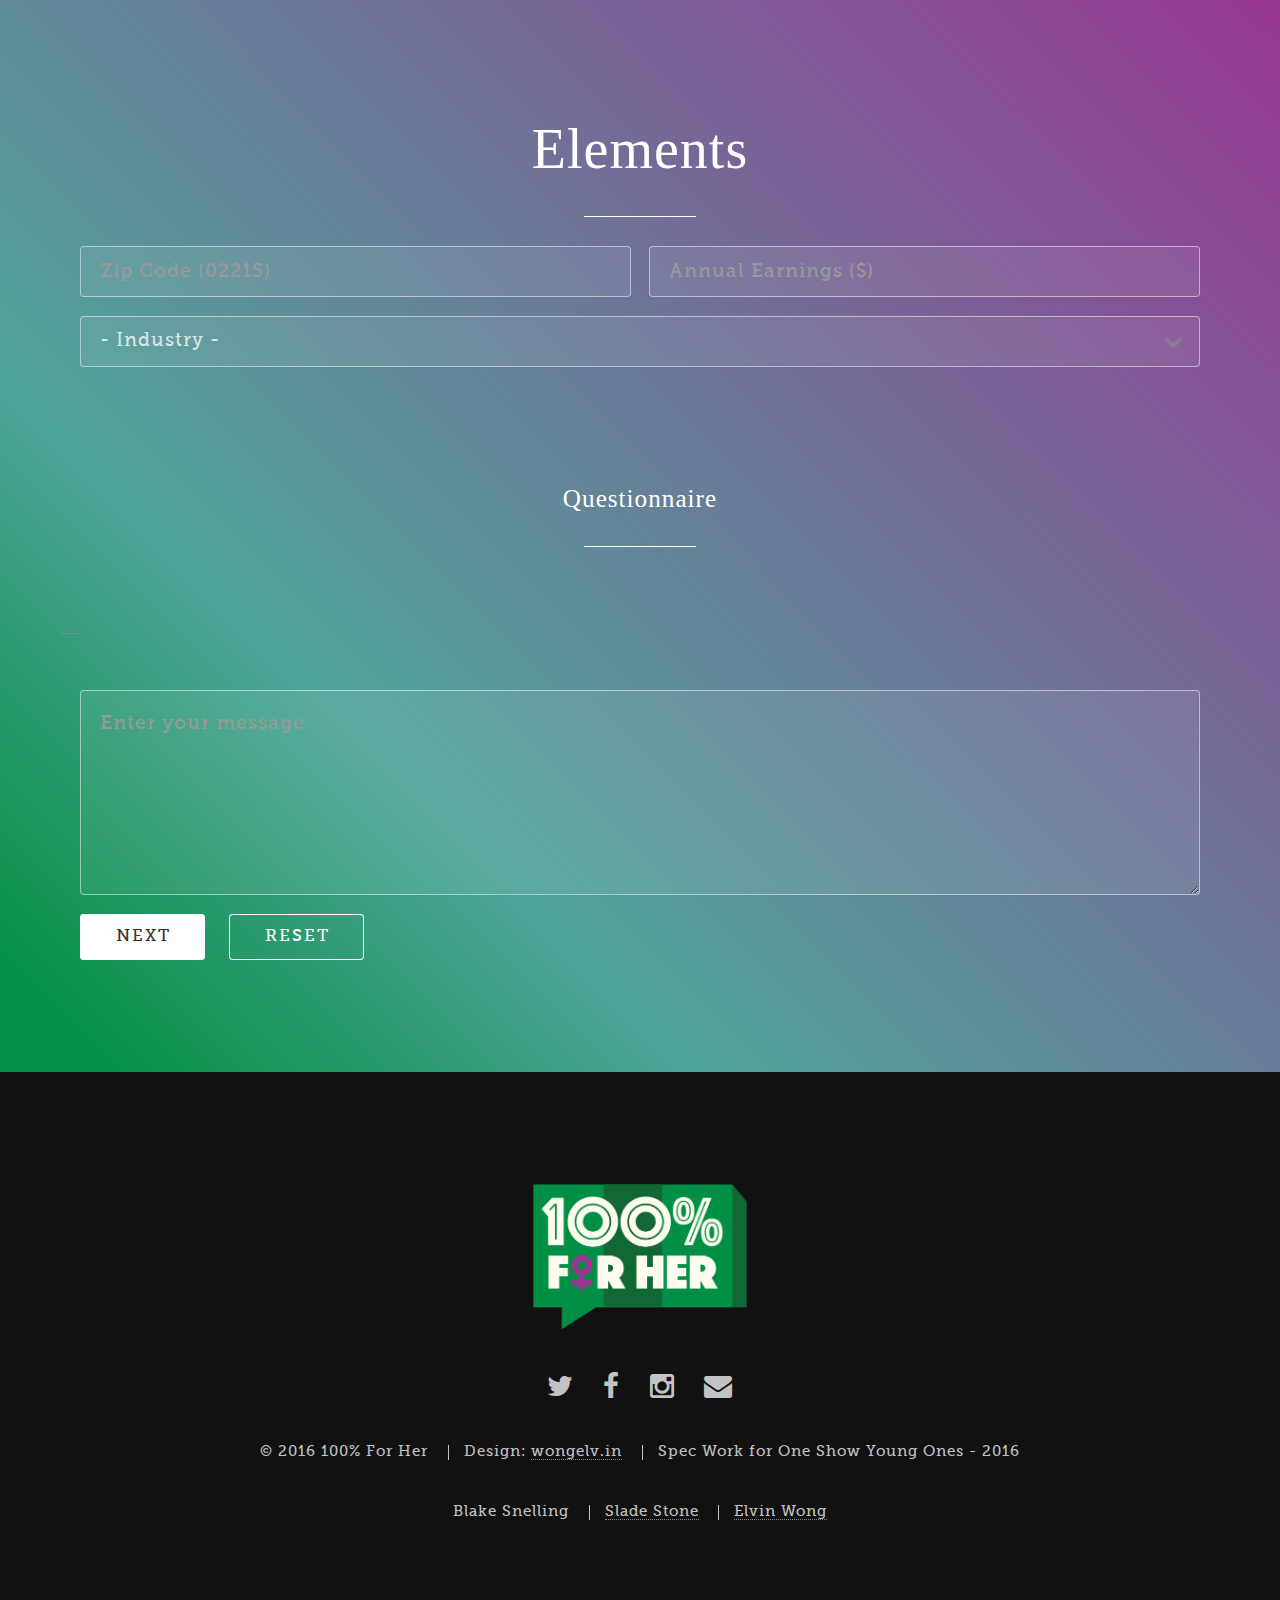
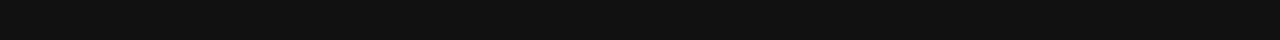
<file: app.html>
<!DOCTYPE HTML>

<html>
	<head>
		<title>100% FOR HER</title>
		<meta charset="utf-8" />
		<meta name="viewport" content="width=device-width, initial-scale=1" />
		<!--[if lte IE 8]><script src="assets/js/ie/html5shiv.js"></script><![endif]-->
		<link rel="stylesheet" href="assets/css/main.css" />
		<link rel="stylesheet" href="assets/css/app.css" />
		<link rel="stylesheet" href="assets/css/museo-slab.css" />
		<!--[if lte IE 8]><link rel="stylesheet" href="assets/css/ie8.css" /><![endif]-->
		<!--[if lte IE 9]><link rel="stylesheet" href="assets/css/ie9.css" /><![endif]-->
		<script type="text/javascript">
    (function() {
        var path = '//easy.myfonts.net/v2/js?sid=83455(font-family=Phosphate+RR+Solid)&key=R3CX1SHAUu',
            protocol = ('https:' == document.location.protocol ? 'https:' : 'http:'),
            trial = document.createElement('script');
        trial.type = 'text/javascript';
        trial.async = true;
        trial.src = protocol + path;
        var head = document.getElementsByTagName("head")[0];
        head.appendChild(trial);
    })();
</script>
	</head>
	<body>

  <section id="five" class="main style2">
    <div class="container">
      <header class="major special">
        <h2>Elements</h2>
      </header>

      <!-- <section>
        <h4>Buttons</h4>
        <ul class="actions">
          <li><a href="#" class="button special">Special</a></li>
          <li><a href="#" class="button">Default</a></li>
        </ul>
        <ul class="actions">
          <li><a href="#" class="button big">Big</a></li>
          <li><a href="#" class="button">Default</a></li>
          <li><a href="#" class="button small">Small</a></li>
        </ul>
        <ul class="actions fit">
          <li><a href="#" class="button fit">Fit</a></li>
          <li><a href="#" class="button special fit">Fit</a></li>
          <li><a href="#" class="button fit">Fit</a></li>
        </ul>
        <ul class="actions fit small">
          <li><a href="#" class="button special fit small">Fit + Small</a></li>
          <li><a href="#" class="button fit small">Fit + Small</a></li>
          <li><a href="#" class="button special fit small">Fit + Small</a></li>
        </ul>
        <ul class="actions">
          <li><a href="#" class="button special icon fa-download">Icon</a></li>
          <li><a href="#" class="button icon fa-download">Icon</a></li>
        </ul>
        <ul class="actions">
          <li><span class="button special disabled">Disabled</span></li>
          <li><span class="button disabled">Disabled</span></li>
        </ul>
      </section> -->

      <section class="app">
        <form method="post" action="#">
          <div class="row uniform 50%">
            <div class="6u 12u$(xsmall)">
              <input type="text" name="demo-name" id="demo-name" value="" placeholder="Zip Code (02215)" />
            </div>
            <div class="6u 12u$(xsmall)">
              <input type="text" name="demo-name" id="demo-name" value="" placeholder="Annual Earnings ($)" />
            </div>
            <div class="12u$">
              <div class="select-wrapper">
                <select name="demo-category" id="demo-category">
                  <option value="">-  Industry -</option>
                  <option value="1">Manufacturing</option>
                  <option value="1">Shipping</option>
                  <option value="1">Administration</option>
                  <option value="1">Human Resources</option>
                </select>
              </div>
            </div>
            <hr>
            <header class="major special 12u">
              <h3>Questionnaire</h3>
            </header>

            <hr>
            <div class="12u$">
              <textarea name="demo-message" id="demo-message" placeholder="Enter your message" rows="6"></textarea>
            </div>
            <div class="12u$">
              <ul class="actions">
                <li><input type="submit" value="Next" class="special" /></li>
                <li><input type="reset" value="Reset" /></li>
              </ul>
            </div>
          </div>
        </form>
      </section>
    </div>
  </section>



		<!-- Footer -->
		<section class="app footer" id="footer">
			<img class="3u$(small) 3u$(medium) 2u$(large) 2u$(xlarge)" src="images/logo.png" alt="" />
			<br><br>
			<ul class="icons">
				<li><a href="#" class="icon alt fa-twitter"><span class="label">Twitter</span></a></li>
				<li><a href="#" class="icon alt fa-facebook"><span class="label">Facebook</span></a></li>
				<li><a href="#" class="icon alt fa-instagram"><span class="label">Instagram</span></a></li>
				<li><a href="#" class="icon alt fa-envelope"><span class="label">Email</span></a></li>
			</ul>
			<ul class="copyright">
				<li>&copy; 2016 100% For Her</li>
				<li>Design: <a href="http://wongelv.in">wongelv.in</a></li>
				<li>Spec Work for One Show Young Ones - 2016</li>
			</ul>
			<ul class="copyright">
				<li>Blake Snelling</li>
				<li><a href="http://www.sladestonestudio.com">Slade Stone</a></li>
				<li><a href="http://wongelv.in">Elvin Wong</a></li>
			</ul>
		</section>

		<!-- Scripts -->
			<script src="assets/js/jquery.min.js"></script>
			<script src="assets/js/jquery.scrolly.min.js"></script>
			<script src="assets/js/skel.min.js"></script>
			<script src="assets/js/util.js"></script>
			<!--[if lte IE 8]><script src="assets/js/ie/respond.min.js"></script><![endif]-->
			<script src="assets/js/main.js"></script>

	</body>
</html>
</file>
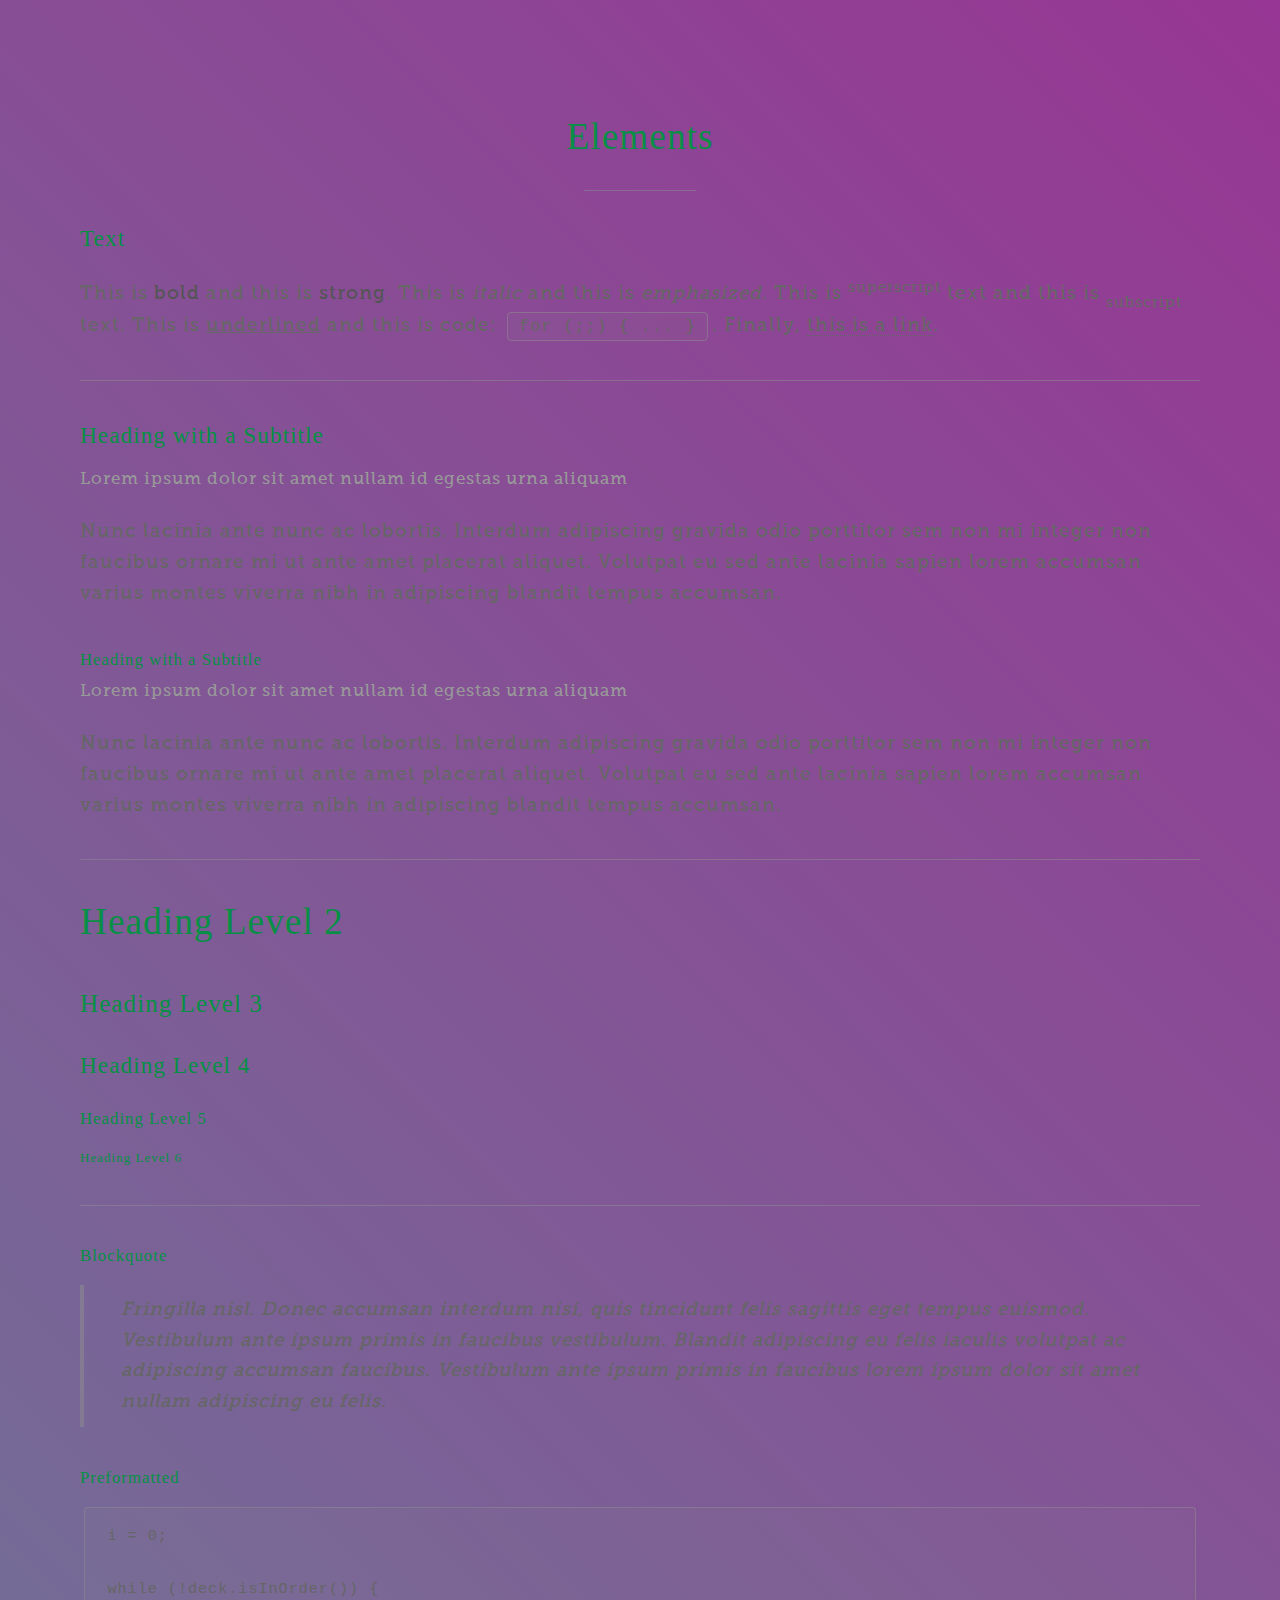
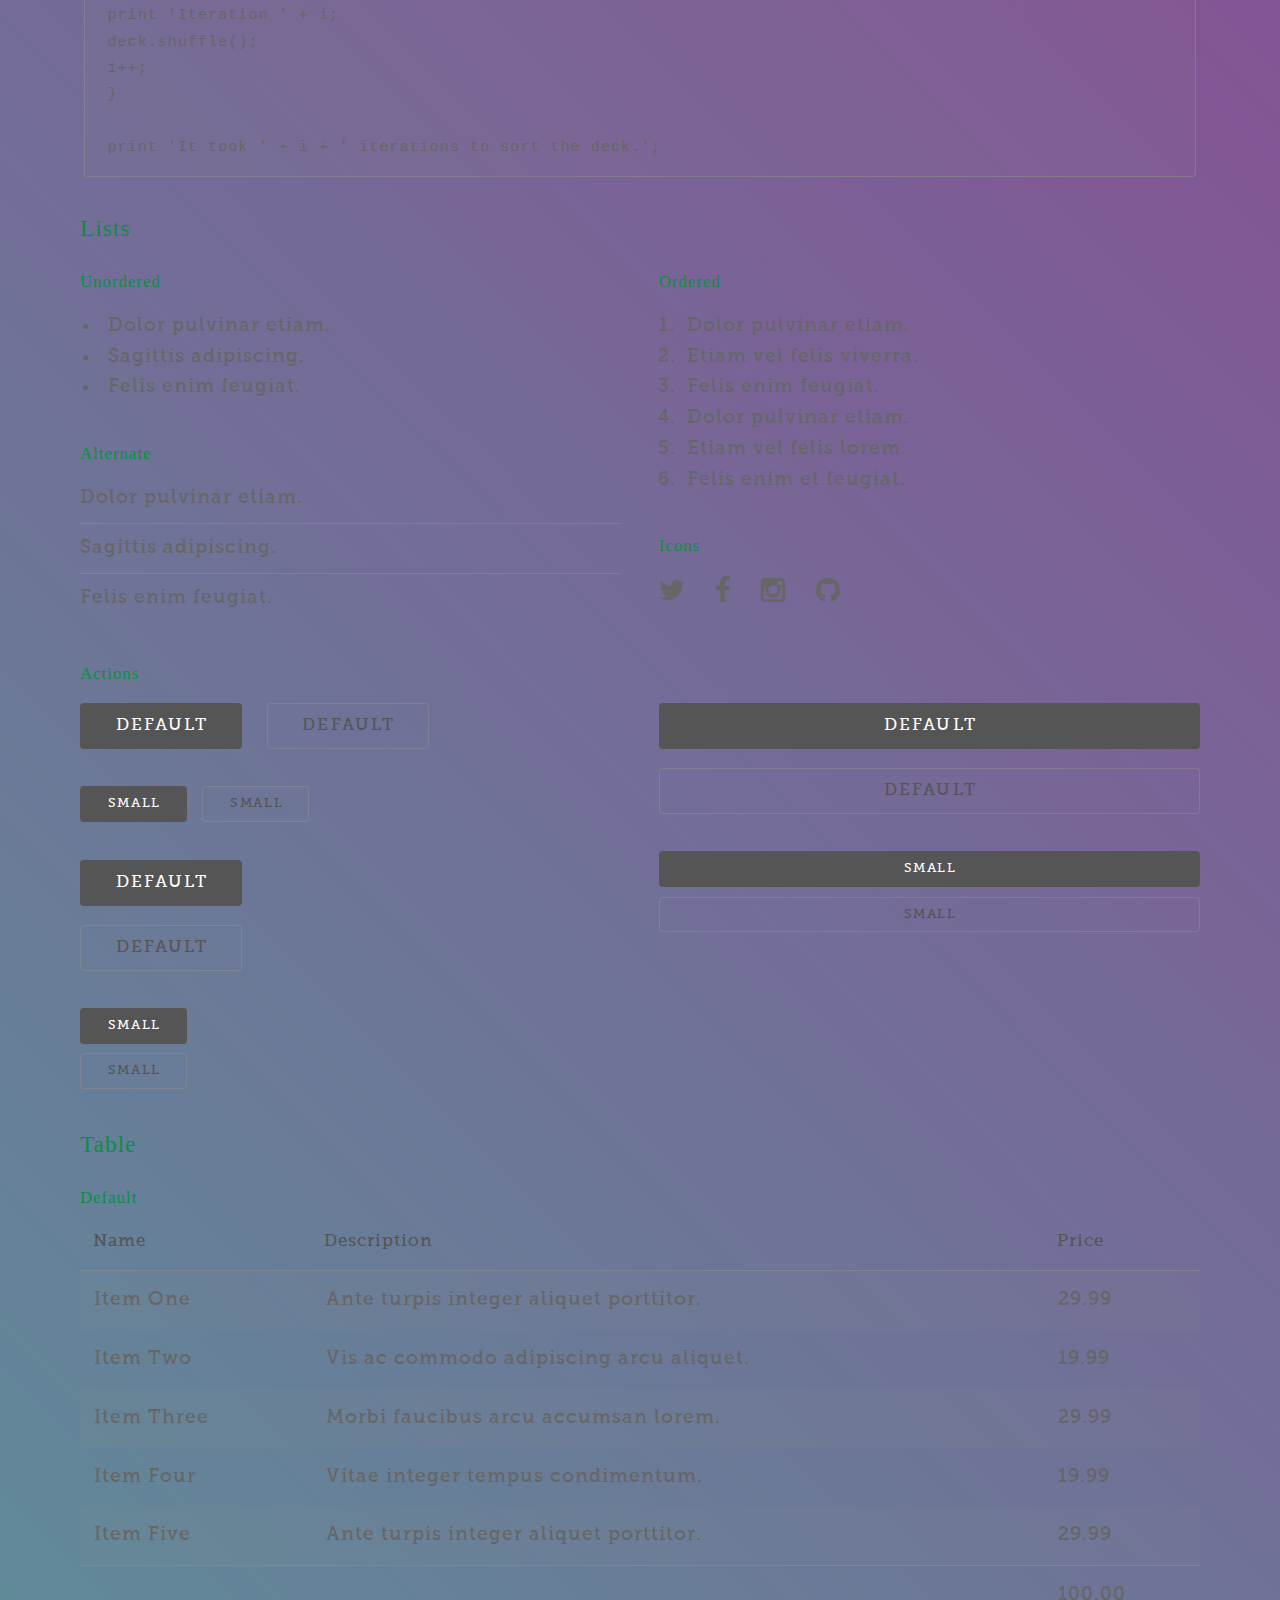
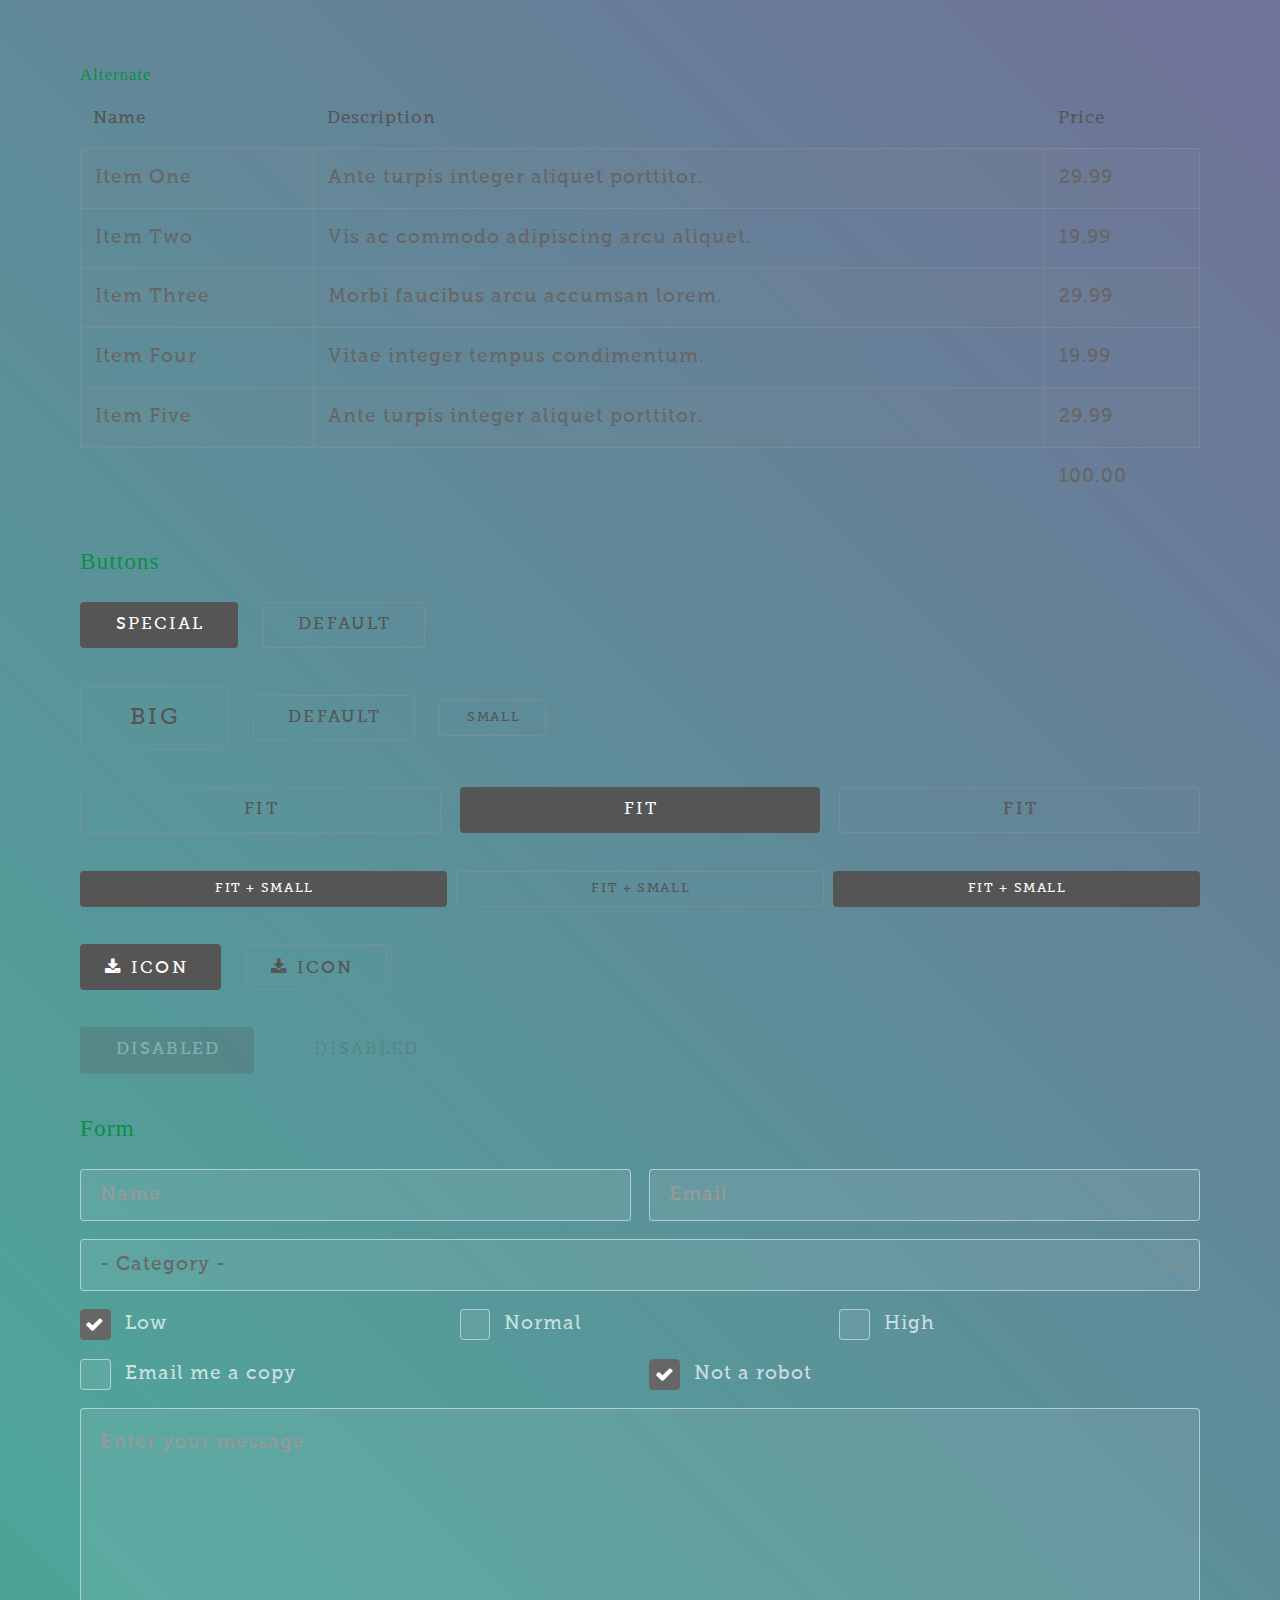
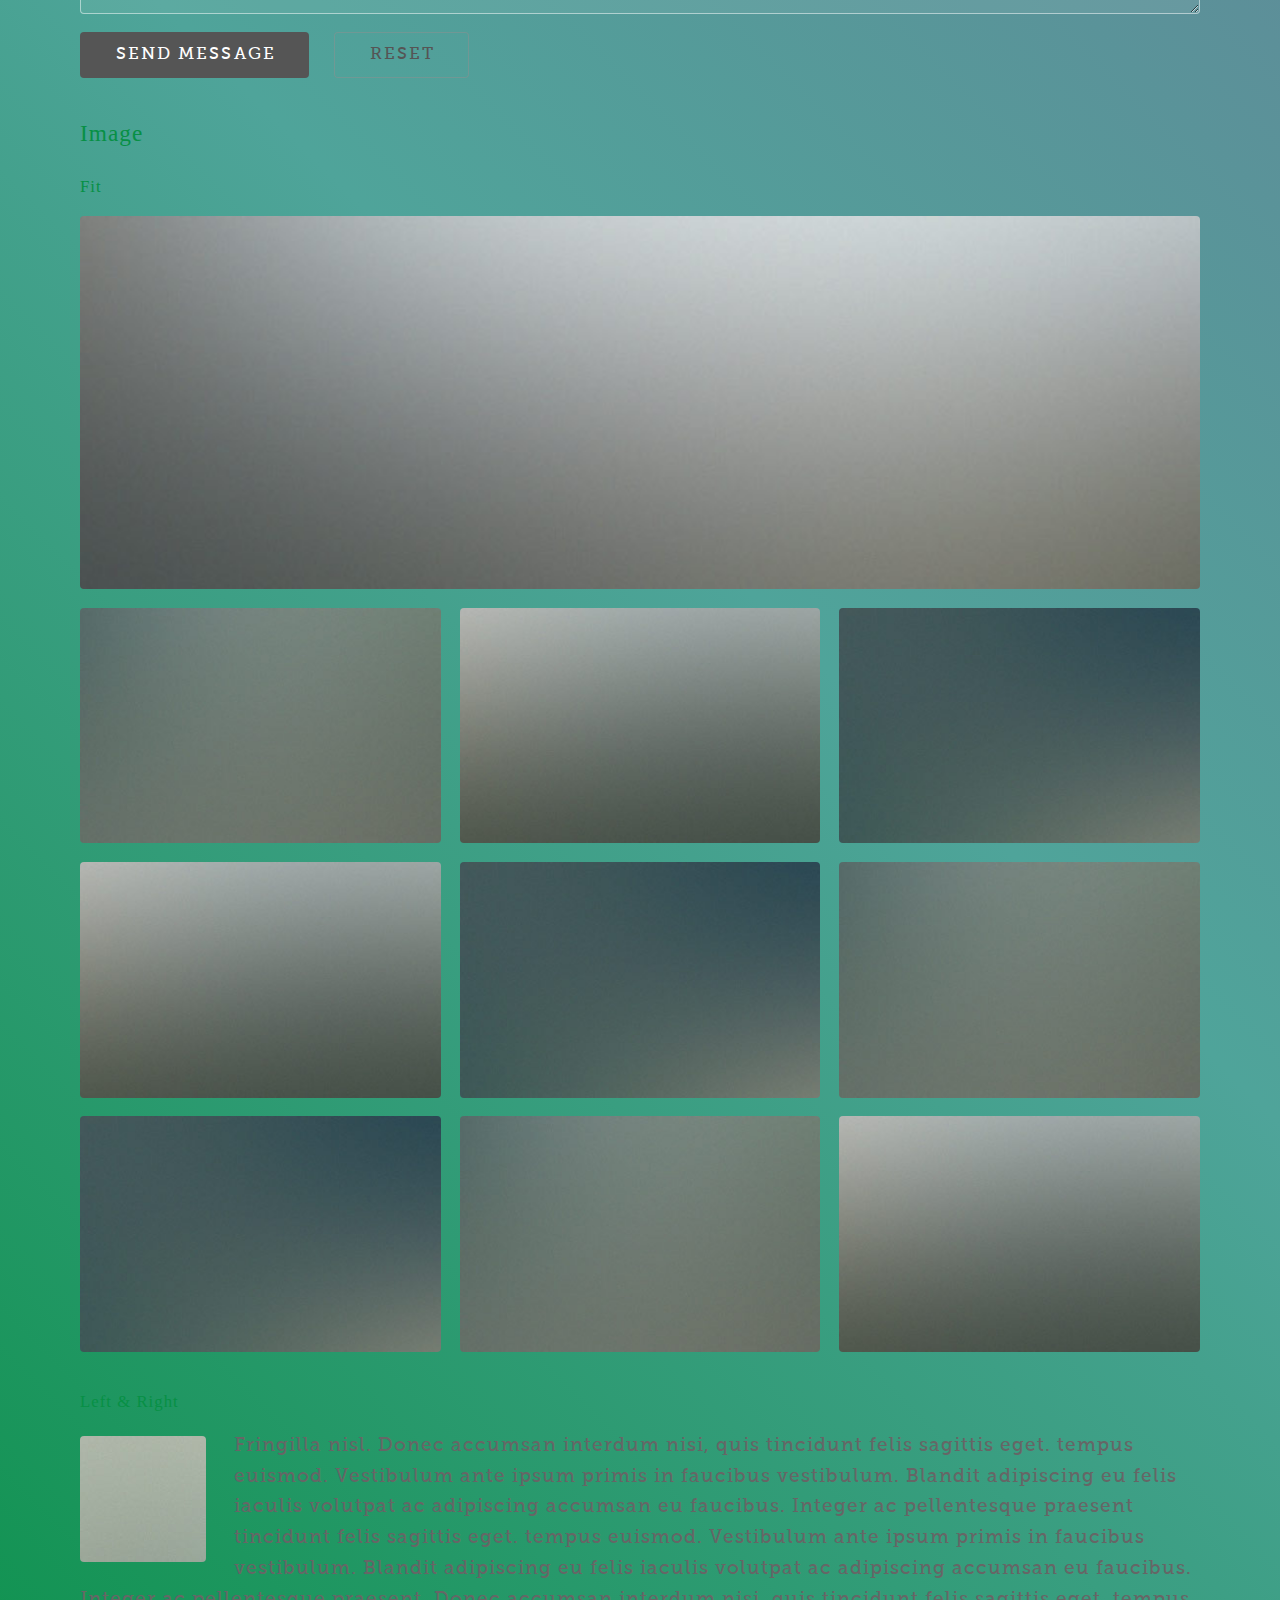
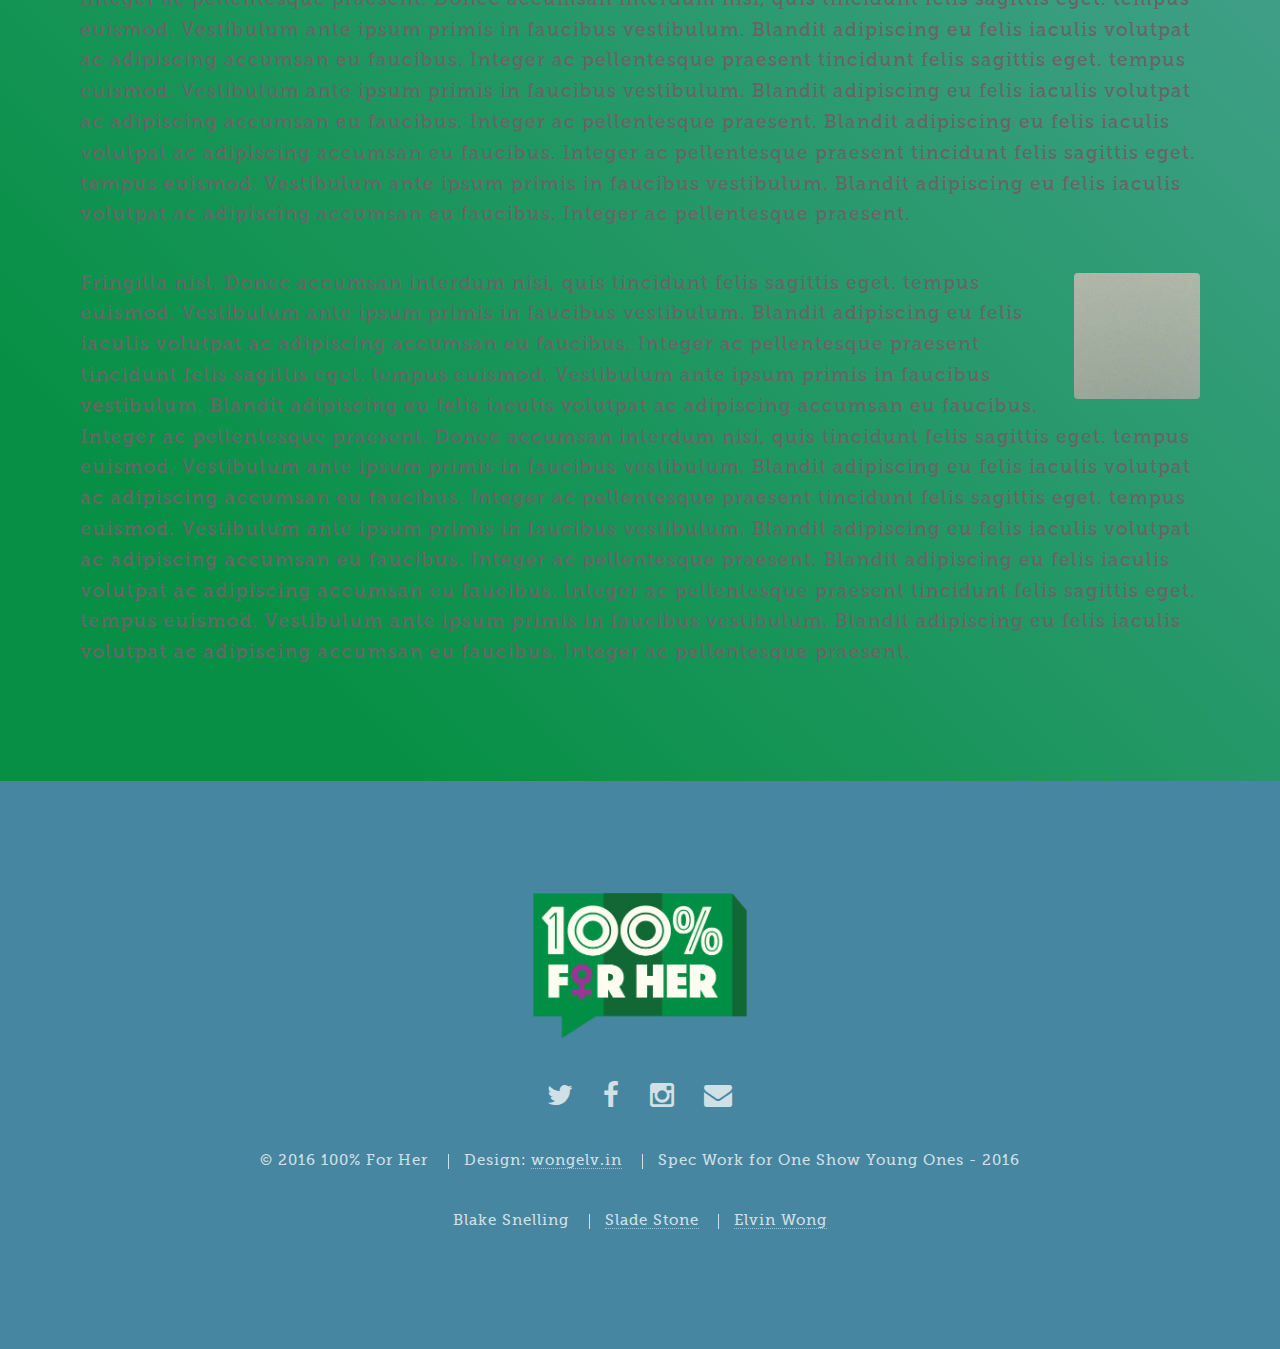
<file: kitchensink.html>
<!DOCTYPE HTML>

<html>
	<head>
		<title>100% FOR HER</title>
		<meta charset="utf-8" />
		<meta name="viewport" content="width=device-width, initial-scale=1" />
		<!--[if lte IE 8]><script src="assets/js/ie/html5shiv.js"></script><![endif]-->
		<link rel="stylesheet" href="assets/css/main.css" />
		<link rel="stylesheet" href="assets/css/app.css" />
		<link rel="stylesheet" href="assets/css/museo-slab.css" />
		<!--[if lte IE 8]><link rel="stylesheet" href="assets/css/ie8.css" /><![endif]-->
		<!--[if lte IE 9]><link rel="stylesheet" href="assets/css/ie9.css" /><![endif]-->
		<script type="text/javascript">
    (function() {
        var path = '//easy.myfonts.net/v2/js?sid=83455(font-family=Phosphate+RR+Solid)&key=R3CX1SHAUu',
            protocol = ('https:' == document.location.protocol ? 'https:' : 'http:'),
            trial = document.createElement('script');
        trial.type = 'text/javascript';
        trial.async = true;
        trial.src = protocol + path;
        var head = document.getElementsByTagName("head")[0];
        head.appendChild(trial);
    })();
</script>
	</head>
	<body>

  <section id="five" class="main style1">
    <div class="container">
      <header class="major special">
        <h2>Elements</h2>
      </header>

      <section>
        <h4>Text</h4>
        <p>This is <b>bold</b> and this is <strong>strong</strong>. This is <i>italic</i> and this is <em>emphasized</em>.
        This is <sup>superscript</sup> text and this is <sub>subscript</sub> text.
        This is <u>underlined</u> and this is code: <code>for (;;) { ... }</code>. Finally, <a href="#">this is a link</a>.</p>
        <hr />
        <header>
          <h4>Heading with a Subtitle</h4>
          <p>Lorem ipsum dolor sit amet nullam id egestas urna aliquam</p>
        </header>
        <p>Nunc lacinia ante nunc ac lobortis. Interdum adipiscing gravida odio porttitor sem non mi integer non faucibus ornare mi ut ante amet placerat aliquet. Volutpat eu sed ante lacinia sapien lorem accumsan varius montes viverra nibh in adipiscing blandit tempus accumsan.</p>
        <header>
          <h5>Heading with a Subtitle</h5>
          <p>Lorem ipsum dolor sit amet nullam id egestas urna aliquam</p>
        </header>
        <p>Nunc lacinia ante nunc ac lobortis. Interdum adipiscing gravida odio porttitor sem non mi integer non faucibus ornare mi ut ante amet placerat aliquet. Volutpat eu sed ante lacinia sapien lorem accumsan varius montes viverra nibh in adipiscing blandit tempus accumsan.</p>
        <hr />
        <h2>Heading Level 2</h2>
        <h3>Heading Level 3</h3>
        <h4>Heading Level 4</h4>
        <h5>Heading Level 5</h5>
        <h6>Heading Level 6</h6>
        <hr />
        <h5>Blockquote</h5>
        <blockquote>Fringilla nisl. Donec accumsan interdum nisi, quis tincidunt felis sagittis eget tempus euismod. Vestibulum ante ipsum primis in faucibus vestibulum. Blandit adipiscing eu felis iaculis volutpat ac adipiscing accumsan faucibus. Vestibulum ante ipsum primis in faucibus lorem ipsum dolor sit amet nullam adipiscing eu felis.</blockquote>
        <h5>Preformatted</h5>
        <pre><code>i = 0;

while (!deck.isInOrder()) {
print 'Iteration ' + i;
deck.shuffle();
i++;
}

print 'It took ' + i + ' iterations to sort the deck.';</code></pre>
      </section>

      <section>
        <h4>Lists</h4>
        <div class="row">
          <div class="6u 12u$(medium)">
            <h5>Unordered</h5>
            <ul>
              <li>Dolor pulvinar etiam.</li>
              <li>Sagittis adipiscing.</li>
              <li>Felis enim feugiat.</li>
            </ul>
            <h5>Alternate</h5>
            <ul class="alt">
              <li>Dolor pulvinar etiam.</li>
              <li>Sagittis adipiscing.</li>
              <li>Felis enim feugiat.</li>
            </ul>
          </div>
          <div class="6u$ 12u$(medium)">
            <h5>Ordered</h5>
            <ol>
              <li>Dolor pulvinar etiam.</li>
              <li>Etiam vel felis viverra.</li>
              <li>Felis enim feugiat.</li>
              <li>Dolor pulvinar etiam.</li>
              <li>Etiam vel felis lorem.</li>
              <li>Felis enim et feugiat.</li>
            </ol>
            <h5>Icons</h5>
            <ul class="icons">
              <li><a href="#" class="icon fa-twitter"><span class="label">Twitter</span></a></li>
              <li><a href="#" class="icon fa-facebook"><span class="label">Facebook</span></a></li>
              <li><a href="#" class="icon fa-instagram"><span class="label">Instagram</span></a></li>
              <li><a href="#" class="icon fa-github"><span class="label">Github</span></a></li>
            </ul>
          </div>
        </div>
        <h5>Actions</h5>
        <div class="row">
          <div class="6u 12u$(medium)">
            <ul class="actions">
              <li><a href="#" class="button special">Default</a></li>
              <li><a href="#" class="button">Default</a></li>
            </ul>
            <ul class="actions small">
              <li><a href="#" class="button special small">Small</a></li>
              <li><a href="#" class="button small">Small</a></li>
            </ul>
            <ul class="actions vertical">
              <li><a href="#" class="button special">Default</a></li>
              <li><a href="#" class="button">Default</a></li>
            </ul>
            <ul class="actions vertical small">
              <li><a href="#" class="button special small">Small</a></li>
              <li><a href="#" class="button small">Small</a></li>
            </ul>
          </div>
          <div class="6u 12u$(medium)">
            <ul class="actions vertical">
              <li><a href="#" class="button special fit">Default</a></li>
              <li><a href="#" class="button fit">Default</a></li>
            </ul>
            <ul class="actions vertical small">
              <li><a href="#" class="button special small fit">Small</a></li>
              <li><a href="#" class="button small fit">Small</a></li>
            </ul>
          </div>
        </div>
      </section>

      <section>
        <h4>Table</h4>
        <h5>Default</h5>
        <div class="table-wrapper">
          <table>
            <thead>
              <tr>
                <th>Name</th>
                <th>Description</th>
                <th>Price</th>
              </tr>
            </thead>
            <tbody>
              <tr>
                <td>Item One</td>
                <td>Ante turpis integer aliquet porttitor.</td>
                <td>29.99</td>
              </tr>
              <tr>
                <td>Item Two</td>
                <td>Vis ac commodo adipiscing arcu aliquet.</td>
                <td>19.99</td>
              </tr>
              <tr>
                <td>Item Three</td>
                <td> Morbi faucibus arcu accumsan lorem.</td>
                <td>29.99</td>
              </tr>
              <tr>
                <td>Item Four</td>
                <td>Vitae integer tempus condimentum.</td>
                <td>19.99</td>
              </tr>
              <tr>
                <td>Item Five</td>
                <td>Ante turpis integer aliquet porttitor.</td>
                <td>29.99</td>
              </tr>
            </tbody>
            <tfoot>
              <tr>
                <td colspan="2"></td>
                <td>100.00</td>
              </tr>
            </tfoot>
          </table>
        </div>

        <h5>Alternate</h5>
        <div class="table-wrapper">
          <table class="alt">
            <thead>
              <tr>
                <th>Name</th>
                <th>Description</th>
                <th>Price</th>
              </tr>
            </thead>
            <tbody>
              <tr>
                <td>Item One</td>
                <td>Ante turpis integer aliquet porttitor.</td>
                <td>29.99</td>
              </tr>
              <tr>
                <td>Item Two</td>
                <td>Vis ac commodo adipiscing arcu aliquet.</td>
                <td>19.99</td>
              </tr>
              <tr>
                <td>Item Three</td>
                <td> Morbi faucibus arcu accumsan lorem.</td>
                <td>29.99</td>
              </tr>
              <tr>
                <td>Item Four</td>
                <td>Vitae integer tempus condimentum.</td>
                <td>19.99</td>
              </tr>
              <tr>
                <td>Item Five</td>
                <td>Ante turpis integer aliquet porttitor.</td>
                <td>29.99</td>
              </tr>
            </tbody>
            <tfoot>
              <tr>
                <td colspan="2"></td>
                <td>100.00</td>
              </tr>
            </tfoot>
          </table>
        </div>
      </section>

      <section>
        <h4>Buttons</h4>
        <ul class="actions">
          <li><a href="#" class="button special">Special</a></li>
          <li><a href="#" class="button">Default</a></li>
        </ul>
        <ul class="actions">
          <li><a href="#" class="button big">Big</a></li>
          <li><a href="#" class="button">Default</a></li>
          <li><a href="#" class="button small">Small</a></li>
        </ul>
        <ul class="actions fit">
          <li><a href="#" class="button fit">Fit</a></li>
          <li><a href="#" class="button special fit">Fit</a></li>
          <li><a href="#" class="button fit">Fit</a></li>
        </ul>
        <ul class="actions fit small">
          <li><a href="#" class="button special fit small">Fit + Small</a></li>
          <li><a href="#" class="button fit small">Fit + Small</a></li>
          <li><a href="#" class="button special fit small">Fit + Small</a></li>
        </ul>
        <ul class="actions">
          <li><a href="#" class="button special icon fa-download">Icon</a></li>
          <li><a href="#" class="button icon fa-download">Icon</a></li>
        </ul>
        <ul class="actions">
          <li><span class="button special disabled">Disabled</span></li>
          <li><span class="button disabled">Disabled</span></li>
        </ul>
      </section>

      <section>
        <h4>Form</h4>
        <form method="post" action="#">
          <div class="row uniform 50%">
            <div class="6u 12u$(xsmall)">
              <input type="text" name="demo-name" id="demo-name" value="" placeholder="Name" />
            </div>
            <div class="6u$ 12u$(xsmall)">
              <input type="email" name="demo-email" id="demo-email" value="" placeholder="Email" />
            </div>
            <div class="12u$">
              <div class="select-wrapper">
                <select name="demo-category" id="demo-category">
                  <option value="">- Category -</option>
                  <option value="1">Manufacturing</option>
                  <option value="1">Shipping</option>
                  <option value="1">Administration</option>
                  <option value="1">Human Resources</option>
                </select>
              </div>
            </div>
            <div class="4u 12u$(small)">
              <input type="radio" id="demo-priority-low" name="demo-priority" checked>
              <label for="demo-priority-low">Low</label>
            </div>
            <div class="4u 12u$(small)">
              <input type="radio" id="demo-priority-normal" name="demo-priority">
              <label for="demo-priority-normal">Normal</label>
            </div>
            <div class="4u$ 12u$(small)">
              <input type="radio" id="demo-priority-high" name="demo-priority">
              <label for="demo-priority-high">High</label>
            </div>
            <div class="6u 12u$(small)">
              <input type="checkbox" id="demo-copy" name="demo-copy">
              <label for="demo-copy">Email me a copy</label>
            </div>
            <div class="6u$ 12u$(small)">
              <input type="checkbox" id="demo-human" name="demo-human" checked>
              <label for="demo-human">Not a robot</label>
            </div>
            <div class="12u$">
              <textarea name="demo-message" id="demo-message" placeholder="Enter your message" rows="6"></textarea>
            </div>
            <div class="12u$">
              <ul class="actions">
                <li><input type="submit" value="Send Message" class="special" /></li>
                <li><input type="reset" value="Reset" /></li>
              </ul>
            </div>
          </div>
        </form>
      </section>

      <section>
        <h4>Image</h4>
        <h5>Fit</h5>
        <div class="box alt">
          <div class="row uniform 50%">
            <div class="12u"><span class="image fit"><img src="images/pic06.jpg" alt="" /></span></div>
            <div class="4u"><span class="image fit"><img src="images/pic02.jpg" alt="" /></span></div>
            <div class="4u"><span class="image fit"><img src="images/pic03.jpg" alt="" /></span></div>
            <div class="4u"><span class="image fit"><img src="images/pic04.jpg" alt="" /></span></div>
            <div class="4u"><span class="image fit"><img src="images/pic03.jpg" alt="" /></span></div>
            <div class="4u"><span class="image fit"><img src="images/pic04.jpg" alt="" /></span></div>
            <div class="4u"><span class="image fit"><img src="images/pic02.jpg" alt="" /></span></div>
            <div class="4u"><span class="image fit"><img src="images/pic04.jpg" alt="" /></span></div>
            <div class="4u"><span class="image fit"><img src="images/pic02.jpg" alt="" /></span></div>
            <div class="4u"><span class="image fit"><img src="images/pic03.jpg" alt="" /></span></div>
          </div>
        </div>
        <h5>Left &amp; Right</h5>
        <p><span class="image left"><img src="images/pic05.jpg" alt="" /></span>Fringilla nisl. Donec accumsan interdum nisi, quis tincidunt felis sagittis eget. tempus euismod. Vestibulum ante ipsum primis in faucibus vestibulum. Blandit adipiscing eu felis iaculis volutpat ac adipiscing accumsan eu faucibus. Integer ac pellentesque praesent tincidunt felis sagittis eget. tempus euismod. Vestibulum ante ipsum primis in faucibus vestibulum. Blandit adipiscing eu felis iaculis volutpat ac adipiscing accumsan eu faucibus. Integer ac pellentesque praesent. Donec accumsan interdum nisi, quis tincidunt felis sagittis eget. tempus euismod. Vestibulum ante ipsum primis in faucibus vestibulum. Blandit adipiscing eu felis iaculis volutpat ac adipiscing accumsan eu faucibus. Integer ac pellentesque praesent tincidunt felis sagittis eget. tempus euismod. Vestibulum ante ipsum primis in faucibus vestibulum. Blandit adipiscing eu felis iaculis volutpat ac adipiscing accumsan eu faucibus. Integer ac pellentesque praesent. Blandit adipiscing eu felis iaculis volutpat ac adipiscing accumsan eu faucibus. Integer ac pellentesque praesent tincidunt felis sagittis eget. tempus euismod. Vestibulum ante ipsum primis in faucibus vestibulum. Blandit adipiscing eu felis iaculis volutpat ac adipiscing accumsan eu faucibus. Integer ac pellentesque praesent.</p>
        <p><span class="image right"><img src="images/pic05.jpg" alt="" /></span>Fringilla nisl. Donec accumsan interdum nisi, quis tincidunt felis sagittis eget. tempus euismod. Vestibulum ante ipsum primis in faucibus vestibulum. Blandit adipiscing eu felis iaculis volutpat ac adipiscing accumsan eu faucibus. Integer ac pellentesque praesent tincidunt felis sagittis eget. tempus euismod. Vestibulum ante ipsum primis in faucibus vestibulum. Blandit adipiscing eu felis iaculis volutpat ac adipiscing accumsan eu faucibus. Integer ac pellentesque praesent. Donec accumsan interdum nisi, quis tincidunt felis sagittis eget. tempus euismod. Vestibulum ante ipsum primis in faucibus vestibulum. Blandit adipiscing eu felis iaculis volutpat ac adipiscing accumsan eu faucibus. Integer ac pellentesque praesent tincidunt felis sagittis eget. tempus euismod. Vestibulum ante ipsum primis in faucibus vestibulum. Blandit adipiscing eu felis iaculis volutpat ac adipiscing accumsan eu faucibus. Integer ac pellentesque praesent. Blandit adipiscing eu felis iaculis volutpat ac adipiscing accumsan eu faucibus. Integer ac pellentesque praesent tincidunt felis sagittis eget. tempus euismod. Vestibulum ante ipsum primis in faucibus vestibulum. Blandit adipiscing eu felis iaculis volutpat ac adipiscing accumsan eu faucibus. Integer ac pellentesque praesent.</p>
      </section>

    </div>
  </section>



		<!-- Footer -->
		<section id="footer">
			<img class="3u$(small) 3u$(medium) 2u$(large) 2u$(xlarge)" src="images/logo.png" alt="" />
			<br><br>
			<ul class="icons">
				<li><a href="#" class="icon alt fa-twitter"><span class="label">Twitter</span></a></li>
				<li><a href="#" class="icon alt fa-facebook"><span class="label">Facebook</span></a></li>
				<li><a href="#" class="icon alt fa-instagram"><span class="label">Instagram</span></a></li>
				<li><a href="#" class="icon alt fa-envelope"><span class="label">Email</span></a></li>
			</ul>
			<ul class="copyright">
				<li>&copy; 2016 100% For Her</li>
				<li>Design: <a href="http://wongelv.in">wongelv.in</a></li>
				<li>Spec Work for One Show Young Ones - 2016</li>
			</ul>
			<ul class="copyright">
				<li>Blake Snelling</li>
				<li><a href="http://www.sladestonestudio.com">Slade Stone</a></li>
				<li><a href="http://wongelv.in">Elvin Wong</a></li>
			</ul>
		</section>

		<!-- Scripts -->
			<script src="assets/js/jquery.min.js"></script>
			<script src="assets/js/jquery.scrolly.min.js"></script>
			<script src="assets/js/skel.min.js"></script>
			<script src="assets/js/util.js"></script>
			<!--[if lte IE 8]><script src="assets/js/ie/respond.min.js"></script><![endif]-->
			<script src="assets/js/main.js"></script>

	</body>
</html>
</file>
<file: assets/css/app.css>
section#five {
  background: linear-gradient(45deg, #079045 5%, #4fa49a 30%, #973694);
}

.style2 input {
  color:rgba(255, 255, 255, 0.5);
}


form {
  margin: 0 0 2em 0;
}
label {
  color: rgba(255, 255, 255, 0.7) !important;
  display: block;
  font-size: 0.9em;
  font-weight: 400;
  margin: 0 0 1em 0;
}
input[type="text"], input[type="password"], input[type="email"], select, textarea {
  -moz-appearance: none;
  -webkit-appearance: none;
  -ms-appearance: none;
  appearance: none;
  background: rgba(255, 255, 255, 0.075);
  border-radius: 4px;
  border: none;
  border: solid 1px rgba(255, 255, 255, 0.5);
  display: block;
  outline: 0;
  padding: 0 1em;
  text-decoration: none;
  width: 100%;
}

textarea {
  padding-top: 1em;
}

::-webkit-input-placeholder { /* WebKit, Blink, Edge */
    color:    #fff;
}
:-moz-placeholder { /* Mozilla Firefox 4 to 18 */
   color:    #fff;
   opacity:  1;
}
::-moz-placeholder { /* Mozilla Firefox 19+ */
   color:    #fff;
   opacity:  1;
}
:-ms-input-placeholder { /* Internet Explorer 10-11 */
   color:    #fff;
}
:placeholder-shown { /* Standard (https://drafts.csswg.org/selectors-4/#placeholder) */
  color:    #fff;
}

input[type="text"]:invalid, input[type="password"]:invalid, input[type="email"]:invalid, select:invalid, textarea:invalid {
  box-shadow: none;
}
input[type="text"]:focus, input[type="password"]:focus, input[type="email"]:focus, select:focus, textarea:focus {
  border-color: #6bd4c8;
}

input[type="checkbox"], input[type="radio"] {
  -moz-appearance: none;
  -webkit-appearance: none;
  -ms-appearance: none;
  appearance: none;
  display: block;
  float: left;
  margin-right: -2em;
  opacity: 0;
  width: 1em;
  z-index: -1;
}
input[type="checkbox"] + label, input[type="radio"] + label {
  text-decoration: none;
  color: #fefefe;
  cursor: pointer;
  display: inline-block;
  font-size: 1em;
  font-weight: 300;
  padding-left: 2.4em;
  padding-right: 0.75em;
  position: relative;
}
input[type="checkbox"] + label:before, input[type="radio"] + label:before {
  -moz-osx-font-smoothing: grayscale;
  -webkit-font-smoothing: antialiased;
  font-family: FontAwesome;
  font-style: normal;
  font-weight: normal;
  text-transform: none !important;
}
input[type="checkbox"] + label:before, input[type="radio"] + label:before {
  background: rgba(255, 255, 255, 0.075);
  border-radius: 4px;
  border: solid 1px rgba(255, 255, 255, 0.5);
  content: '';
  display: inline-block;
  height: 1.65em;
  left: 0;
  line-height: 1.58125em;
  position: absolute;
  text-align: center;
  top: 0;
  width: 1.65em;
}
input[type="checkbox"]:checked + label:before, input[type="radio"]:checked + label:before {
  background: #666666;
  border-color: #666666;
  color: #ffffff;
  content: '\f00c';
}

.app.footer {
  background:#111111 !important;
}
</file>
<file: assets/css/museo-slab.css>
/**
 * @license
 * MyFonts Webfont Build ID 3168915, 2016-02-10T03:25:59-0500
 * 
 * The fonts listed in this notice are subject to the End User License
 * Agreement(s) entered into by the website owner. All other parties are 
 * explicitly restricted from using the Licensed Webfonts(s).
 * 
 * You may obtain a valid license at the URLs below.
 * 
 * Webfont: MuseoSlab-500 by exljbris
 * URL: http://www.myfonts.com/fonts/exljbris/museo-slab/500/
 * 
 * Webfont: MuseoSlab-500Italic by exljbris
 * URL: http://www.myfonts.com/fonts/exljbris/museo-slab/500-italic/
 * 
 * 
 * License: http://www.myfonts.com/viewlicense?type=web&buildid=3168915
 * Licensed pageviews: 10,000
 * Webfonts copyright: Copyright (c) 2009 by Jos Buivenga. All rights reserved.
 * 
 * © 2016 MyFonts Inc
*/


/* @import must be at top of file, otherwise CSS will not work */

@import url("//hello.myfonts.net/count/305a93");
@font-face {
  font-family: 'MuseoSlab-500';
  src: url('webfonts/305A93_0_0.eot');
  src: url('webfonts/305A93_0_0.eot?#iefix') format('embedded-opentype'), url('webfonts/305A93_0_0.woff2') format('woff2'), url('webfonts/305A93_0_0.woff') format('woff'), url('webfonts/305A93_0_0.ttf') format('truetype');
}
@font-face {
  font-family: 'MuseoSlab-500Italic';
  src: url('webfonts/305A93_1_0.eot');
  src: url('webfonts/305A93_1_0.eot?#iefix') format('embedded-opentype'), url('webfonts/305A93_1_0.woff2') format('woff2'), url('webfonts/305A93_1_0.woff') format('woff'), url('webfonts/305A93_1_0.ttf') format('truetype');
}
</file>
<file: assets/css/ie8.css>
/*
	Photon by HTML5 UP
	html5up.net | @n33co
	Free for personal and commercial use under the CCA 3.0 license (html5up.net/license)
*/

/* Basic */

	hr {
		border-bottom: solid 1px #ccc;
	}

	blockquote {
		border-left: solid 4px #ccc;
	}

	code {
		border: solid 1px #ccc;
	}

/* Section/Article */

	header.major:after {
		background: #ccc;
	}

/* Form */

	input[type="text"],
	input[type="password"],
	input[type="email"],
	select,
	textarea {
		-ms-behavior: url("assets/js/ie/PIE.htc");
		border: solid 1px #ccc;
		position: relative;
	}

/* List */

	ul.alt li {
		border-top: solid 1px #ccc;
	}

	ul.major-icons li .icon {
		-ms-behavior: url("assets/js/ie/PIE.htc");
		border: solid 1px #ccc;
		position: relative;
	}

/* Table */

	table thead {
		border-bottom: solid 1px #ccc;
	}

	table tfoot {
		border-top: solid 1px #ccc;
	}

	table.alt tbody tr td {
		border: solid 1px #ccc;
		border-left-width: 0;
		border-top-width: 0;
	}

/* Button */

	input[type="submit"],
	input[type="reset"],
	input[type="button"],
	button,
	.button {
		-ms-behavior: url("assets/js/ie/PIE.htc");
		border: solid 1px #ccc;
		position: relative;
	}

/* Image */

	.image {
		-ms-behavior: url("assets/js/ie/PIE.htc");
	}

		.image img {
			-ms-behavior: url("assets/js/ie/PIE.htc");
			position: relative;
		}

/* Main */

	.main.style2 {
		background-color: #333;
		color: #ffffff;
		-ms-behavior: url("assets/js/ie/backgroundsize.min.htc");
		background-image: url("../../images/header.jpg");
		background-size: cover;
		position: relative;
	}

		.main.style2 a {
			border-bottom-color: #ffffff;
		}

			.main.style2 a:hover {
				color: #ffffff;
			}

		.main.style2 h1, .main.style2 h2, .main.style2 h3, .main.style2 h4, .main.style2 h5, .main.style2 h6, .main.style2 strong, .main.style2 b {
			color: #ffffff;
		}

		.main.style2 header p {
			color: #ffffff;
		}

		.main.style2 header.major:after {
			background: #ffffff;
		}

		.main.style2 input[type="submit"],
		.main.style2 input[type="reset"],
		.main.style2 input[type="button"],
		.main.style2 button,
		.main.style2 .button {
			border: solid 1px #ffffff !important;
			color: #ffffff !important;
		}

			.main.style2 input[type="submit"]:hover,
			.main.style2 input[type="reset"]:hover,
			.main.style2 input[type="button"]:hover,
			.main.style2 button:hover,
			.main.style2 .button:hover {
				background-color: transparent;
			}

			.main.style2 input[type="submit"]:active,
			.main.style2 input[type="reset"]:active,
			.main.style2 input[type="button"]:active,
			.main.style2 button:active,
			.main.style2 .button:active {
				background-color: transparent;
			}

			.main.style2 input[type="submit"].special,
			.main.style2 input[type="reset"].special,
			.main.style2 input[type="button"].special,
			.main.style2 button.special,
			.main.style2 .button.special {
				background-color: #ffffff;
				border: solid 1px #ffffff !important;
				color: #333 !important;
			}

				.main.style2 input[type="submit"].special:hover,
				.main.style2 input[type="reset"].special:hover,
				.main.style2 input[type="button"].special:hover,
				.main.style2 button.special:hover,
				.main.style2 .button.special:hover {
					background-color: transparent !important;
					color: #ffffff !important;
				}

				.main.style2 input[type="submit"].special:active,
				.main.style2 input[type="reset"].special:active,
				.main.style2 input[type="button"].special:active,
				.main.style2 button.special:active,
				.main.style2 .button.special:active {
					background-color: transparent !important;
				}

		.main.style2 ul.major-icons li .icon {
			border-color: #ffffff;
		}

		.main.style2 .icon.major {
			color: #ffffff;
		}

		.main.style2:before {
			background-image: url("images/overlay1.png");
			content: '';
			height: 100%;
			left: 0;
			position: absolute;
			top: 0;
			width: 100%;
		}

		.main.style2 > * {
			position: relative;
			z-index: 1;
		}

/* Header */

	#header {
		background-color: #4686a0;
		color: #ffffff;
	}

		#header a {
			border-bottom-color: #ffffff;
		}

			#header a:hover {
				color: #ffffff;
			}

		#header h1, #header h2, #header h3, #header h4, #header h5, #header h6, #header strong, #header b {
			color: #ffffff;
		}

		#header header p {
			color: #ffffff;
		}

		#header header.major:after {
			background: #ffffff;
		}

		#header input[type="submit"],
		#header input[type="reset"],
		#header input[type="button"],
		#header button,
		#header .button {
			border: solid 1px #ffffff !important;
			color: #ffffff !important;
		}

			#header input[type="submit"]:hover,
			#header input[type="reset"]:hover,
			#header input[type="button"]:hover,
			#header button:hover,
			#header .button:hover {
				background-color: transparent;
			}

			#header input[type="submit"]:active,
			#header input[type="reset"]:active,
			#header input[type="button"]:active,
			#header button:active,
			#header .button:active {
				background-color: transparent;
			}

			#header input[type="submit"].special,
			#header input[type="reset"].special,
			#header input[type="button"].special,
			#header button.special,
			#header .button.special {
				background-color: #ffffff;
				border: solid 1px #ffffff !important;
				color: #4686a0 !important;
			}

				#header input[type="submit"].special:hover,
				#header input[type="reset"].special:hover,
				#header input[type="button"].special:hover,
				#header button.special:hover,
				#header .button.special:hover {
					background-color: transparent !important;
					color: #ffffff !important;
				}

				#header input[type="submit"].special:active,
				#header input[type="reset"].special:active,
				#header input[type="button"].special:active,
				#header button.special:active,
				#header .button.special:active {
					background-color: transparent !important;
				}

		#header ul.major-icons li .icon {
			border-color: #ffffff;
		}

		#header .icon.major {
			color: #ffffff;
		}

/* Footer */

	#footer {
		background-color: #4686a0;
		color: #ffffff;
	}

		#footer a {
			border-bottom-color: #ffffff;
		}

			#footer a:hover {
				color: #ffffff;
			}

		#footer h1, #footer h2, #footer h3, #footer h4, #footer h5, #footer h6, #footer strong, #footer b {
			color: #ffffff;
		}

		#footer header p {
			color: #ffffff;
		}

		#footer header.major:after {
			background: #ffffff;
		}

		#footer input[type="submit"],
		#footer input[type="reset"],
		#footer input[type="button"],
		#footer button,
		#footer .button {
			border: solid 1px #ffffff !important;
			color: #ffffff !important;
		}

			#footer input[type="submit"]:hover,
			#footer input[type="reset"]:hover,
			#footer input[type="button"]:hover,
			#footer button:hover,
			#footer .button:hover {
				background-color: transparent;
			}

			#footer input[type="submit"]:active,
			#footer input[type="reset"]:active,
			#footer input[type="button"]:active,
			#footer button:active,
			#footer .button:active {
				background-color: transparent;
			}

			#footer input[type="submit"].special,
			#footer input[type="reset"].special,
			#footer input[type="button"].special,
			#footer button.special,
			#footer .button.special {
				background-color: #ffffff;
				border: solid 1px #ffffff !important;
				color: #4686a0 !important;
			}

				#footer input[type="submit"].special:hover,
				#footer input[type="reset"].special:hover,
				#footer input[type="button"].special:hover,
				#footer button.special:hover,
				#footer .button.special:hover {
					background-color: transparent !important;
					color: #ffffff !important;
				}

				#footer input[type="submit"].special:active,
				#footer input[type="reset"].special:active,
				#footer input[type="button"].special:active,
				#footer button.special:active,
				#footer .button.special:active {
					background-color: transparent !important;
				}

		#footer ul.major-icons li .icon {
			border-color: #ffffff;
		}

		#footer .icon.major {
			color: #ffffff;
		}
</file>
<file: assets/css/ie9.css>
/*
	Photon by HTML5 UP
	html5up.net | @n33co
	Free for personal and commercial use under the CCA 3.0 license (html5up.net/license)
*/

/* Header */

	#header {
		background-image: none;
		filter: progid:DXImageTransform.Microsoft.Gradient(startColorStr="#4fa49a", endColorStr="#4361c2", GradientType=1);
		position: relative;
	}

		#header:before {
			background-image: url("images/overlay2.png"), url("images/overlay3.svg");
			background-position: top left,							center center;
			background-size: auto,								cover;
			content: '';
			height: 100%;
			left: 0;
			position: absolute;
			top: 0;
			width: 100%;
		}

		#header > * {
			position: relative;
			z-index: 1;
		}

/* Footer */

	#footer {
		background-image: none;
		filter: progid:DXImageTransform.Microsoft.Gradient(startColorStr="#4361c2", endColorStr="#4fa49a", GradientType=1);
		position: relative;
	}

		#footer:before {
			background-image: url("images/overlay2.png"), url("images/overlay4.svg");
			background-position: top left,							center center;
			background-size: auto,								cover;
			content: '';
			height: 100%;
			left: 0;
			position: absolute;
			top: 0;
			width: 100%;
		}

		#footer > * {
			position: relative;
			z-index: 1;
		}
</file>
<file: assets/css/main.css>
@import url("font-awesome.min.css");
@import url("http://fonts.googleapis.com/css?family=Source+Sans+Pro:300,300italic,400,400italic");



/* Reset */

html, body, div, span, applet, object, iframe, h1, h2, h3, h4, h5, h6, p, blockquote, pre, a, abbr, acronym, address, big, cite, code, del, dfn, em, img, ins, kbd, q, s, samp, small, strike, strong, sub, sup, tt, var, b, u, i, center, dl, dt, dd, ol, ul, li, fieldset, form, label, legend, table, caption, tbody, tfoot, thead, tr, th, td, article, aside, canvas, details, embed, figure, figcaption, footer, header, hgroup, menu, nav, output, ruby, section, summary, time, mark, audio, video {
  margin: 0;
  padding: 0;
  border: 0;
  font-size: 100%;
  font: inherit;
  vertical-align: baseline;
}
article, aside, details, figcaption, figure, footer, header, hgroup, menu, nav, section {
  display: block;
}
body {
  line-height: 1;
}
ol, ul {
  list-style: none;
}
blockquote, q {
  quotes: none;
}
blockquote:before, blockquote:after, q:before, q:after {
  content: '';
  content: none;
}
table {
  border-collapse: collapse;
  border-spacing: 0;
}
body {
  -webkit-text-size-adjust: none;
}

/* Box Model */

*, *:before, *:after {
  -moz-box-sizing: border-box;
  -webkit-box-sizing: border-box;
  box-sizing: border-box;
}

/* Containers */

.container {
  margin-left: auto;
  margin-right: auto;
}
.container.\31 25\25 {
  width: 100%;
  max-width: 75em;
  min-width: 60em;
}
.container.\37 5\25 {
  width: 45em;
}
.container.\35 0\25 {
  width: 30em;
}
.container.\32 5\25 {
  width: 15em;
}
.container {
  width: 60em;
}
@media screen and (max-width: 1680px) {
  .container.\31 25\25 {
    width: 100%;
    max-width: 75em;
    min-width: 60em;
  }
  .container.\37 5\25 {
    width: 45em;
  }
  .container.\35 0\25 {
    width: 30em;
  }
  .container.\32 5\25 {
    width: 15em;
  }
  .container {
    width: 60em;
  }
}
@media screen and (max-width: 1140px) {
  .container.\31 25\25 {
    width: 100%;
    max-width: 112.5%;
    min-width: 90%;
  }
  .container.\37 5\25 {
    width: 67.5%;
  }
  .container.\35 0\25 {
    width: 45%;
  }
  .container.\32 5\25 {
    width: 22.5%;
  }
  .container {
    width: 90%;
  }
}
@media screen and (max-width: 980px) {
  .container.\31 25\25 {
    width: 100%;
    max-width: 125%;
    min-width: 100%;
  }
  .container.\37 5\25 {
    width: 75%;
  }
  .container.\35 0\25 {
    width: 50%;
  }
  .container.\32 5\25 {
    width: 25%;
  }
  .container {
    width: 100% !important;
  }
}
@media screen and (max-width: 736px) {
  .container.\31 25\25 {
    width: 100%;
    max-width: 125%;
    min-width: 100%;
  }
  .container.\37 5\25 {
    width: 75%;
  }
  .container.\35 0\25 {
    width: 50%;
  }
  .container.\32 5\25 {
    width: 25%;
  }
  .container {
    width: 100% !important;
  }
}
@media screen and (max-width: 480px) {
  .container.\31 25\25 {
    width: 100%;
    max-width: 125%;
    min-width: 100%;
  }
  .container.\37 5\25 {
    width: 75%;
  }
  .container.\35 0\25 {
    width: 50%;
  }
  .container.\32 5\25 {
    width: 25%;
  }
  .container {
    width: 100% !important;
  }
}
@media screen and (max-width: 320px) {
  .container.\31 25\25 {
    width: 100%;
    max-width: 125%;
    min-width: 100%;
  }
  .container.\37 5\25 {
    width: 75%;
  }
  .container.\35 0\25 {
    width: 50%;
  }
  .container.\32 5\25 {
    width: 25%;
  }
  .container {
    width: 100% !important;
  }
}

/* Grid */

.row {
  border-bottom: solid 1px transparent;
  -moz-box-sizing: border-box;
  -webkit-box-sizing: border-box;
  box-sizing: border-box;
}
.row > * {
  float: left;
  -moz-box-sizing: border-box;
  -webkit-box-sizing: border-box;
  box-sizing: border-box;
}
.row:after, .row:before {
  content: '';
  display: block;
  clear: both;
  height: 0;
}
.row.uniform > * >:first-child {
  margin-top: 0;
}
.row.uniform > * >:last-child {
  margin-bottom: 0;
}
.row.\30 \25 > * {
  padding: 0 0 0 0em;
}
.row.\30 \25 {
  margin: 0 0 -1px 0em;
}
.row.uniform.\30 \25 > * {
  padding: 0em 0 0 0em;
}
.row.uniform.\30 \25 {
  margin: 0em 0 -1px 0em;
}
.row > * {
  padding: 0 0 0 2em;
}
.row {
  margin: 0 0 -1px -2em;
}
.row.uniform > * {
  padding: 2em 0 0 2em;
}
.row.uniform {
  margin: -2em 0 -1px -2em;
}
.row.\32 00\25 > * {
  padding: 0 0 0 4em;
}
.row.\32 00\25 {
  margin: 0 0 -1px -4em;
}
.row.uniform.\32 00\25 > * {
  padding: 4em 0 0 4em;
}
.row.uniform.\32 00\25 {
  margin: -4em 0 -1px -4em;
}
.row.\31 50\25 > * {
  padding: 0 0 0 3em;
}
.row.\31 50\25 {
  margin: 0 0 -1px -3em;
}
.row.uniform.\31 50\25 > * {
  padding: 3em 0 0 3em;
}
.row.uniform.\31 50\25 {
  margin: -3em 0 -1px -3em;
}
.row.\35 0\25 > * {
  padding: 0 0 0 1em;
}
.row.\35 0\25 {
  margin: 0 0 -1px -1em;
}
.row.uniform.\35 0\25 > * {
  padding: 1em 0 0 1em;
}
.row.uniform.\35 0\25 {
  margin: -1em 0 -1px -1em;
}
.row.\32 5\25 > * {
  padding: 0 0 0 0.5em;
}
.row.\32 5\25 {
  margin: 0 0 -1px -0.5em;
}
.row.uniform.\32 5\25 > * {
  padding: 0.5em 0 0 0.5em;
}
.row.uniform.\32 5\25 {
  margin: -0.5em 0 -1px -0.5em;
}
.\31 2u, .\31 2u\24 {
  width: 100%;
  clear: none;
  margin-left: 0;
}
.\31 1u, .\31 1u\24 {
  width: 91.6666666667%;
  clear: none;
  margin-left: 0;
}
.\31 0u, .\31 0u\24 {
  width: 83.3333333333%;
  clear: none;
  margin-left: 0;
}
.\39 u, .\39 u\24 {
  width: 75%;
  clear: none;
  margin-left: 0;
}
.\38 u, .\38 u\24 {
  width: 66.6666666667%;
  clear: none;
  margin-left: 0;
}
.\37 u, .\37 u\24 {
  width: 58.3333333333%;
  clear: none;
  margin-left: 0;
}
.\36 u, .\36 u\24 {
  width: 50%;
  clear: none;
  margin-left: 0;
}
.\35 u, .\35 u\24 {
  width: 41.6666666667%;
  clear: none;
  margin-left: 0;
}
.\34 u, .\34 u\24 {
  width: 33.3333333333%;
  clear: none;
  margin-left: 0;
}
.\33 u, .\33 u\24 {
  width: 25%;
  clear: none;
  margin-left: 0;
}
.\32 u, .\32 u\24 {
  width: 16.6666666667%;
  clear: none;
  margin-left: 0;
}
.\31 u, .\31 u\24 {
  width: 8.3333333333%;
  clear: none;
  margin-left: 0;
}
.\31 2u\24 + *, .\31 1u\24 + *, .\31 0u\24 + *, .\39 u\24 + *, .\38 u\24 + *, .\37 u\24 + *, .\36 u\24 + *, .\35 u\24 + *, .\34 u\24 + *, .\33 u\24 + *, .\32 u\24 + *, .\31 u\24 + * {
  clear: left;
}
.\-11u {
  margin-left: 91.66667%;
}
.\-10u {
  margin-left: 83.33333%;
}
.\-9u {
  margin-left: 75%;
}
.\-8u {
  margin-left: 66.66667%;
}
.\-7u {
  margin-left: 58.33333%;
}
.\-6u {
  margin-left: 50%;
}
.\-5u {
  margin-left: 41.66667%;
}
.\-4u {
  margin-left: 33.33333%;
}
.\-3u {
  margin-left: 25%;
}
.\-2u {
  margin-left: 16.66667%;
}
.\-1u {
  margin-left: 8.33333%;
}
@media screen and (max-width: 1680px) {
  .row > * {
    padding: 0 0 0 2em;
  }
  .row {
    margin: 0 0 -1px -2em;
  }
  .row.uniform > * {
    padding: 2em 0 0 2em;
  }
  .row.uniform {
    margin: -2em 0 -1px -2em;
  }
  .row.\32 00\25 > * {
    padding: 0 0 0 4em;
  }
  .row.\32 00\25 {
    margin: 0 0 -1px -4em;
  }
  .row.uniform.\32 00\25 > * {
    padding: 4em 0 0 4em;
  }
  .row.uniform.\32 00\25 {
    margin: -4em 0 -1px -4em;
  }
  .row.\31 50\25 > * {
    padding: 0 0 0 3em;
  }
  .row.\31 50\25 {
    margin: 0 0 -1px -3em;
  }
  .row.uniform.\31 50\25 > * {
    padding: 3em 0 0 3em;
  }
  .row.uniform.\31 50\25 {
    margin: -3em 0 -1px -3em;
  }
  .row.\35 0\25 > * {
    padding: 0 0 0 1em;
  }
  .row.\35 0\25 {
    margin: 0 0 -1px -1em;
  }
  .row.uniform.\35 0\25 > * {
    padding: 1em 0 0 1em;
  }
  .row.uniform.\35 0\25 {
    margin: -1em 0 -1px -1em;
  }
  .row.\32 5\25 > * {
    padding: 0 0 0 0.5em;
  }
  .row.\32 5\25 {
    margin: 0 0 -1px -0.5em;
  }
  .row.uniform.\32 5\25 > * {
    padding: 0.5em 0 0 0.5em;
  }
  .row.uniform.\32 5\25 {
    margin: -0.5em 0 -1px -0.5em;
  }
  .\31 2u\28xlarge\29, .\31 2u\24\28xlarge\29 {
    width: 100%;
    clear: none;
    margin-left: 0;
  }
  .\31 1u\28xlarge\29, .\31 1u\24\28xlarge\29 {
    width: 91.6666666667%;
    clear: none;
    margin-left: 0;
  }
  .\31 0u\28xlarge\29, .\31 0u\24\28xlarge\29 {
    width: 83.3333333333%;
    clear: none;
    margin-left: 0;
  }
  .\39 u\28xlarge\29, .\39 u\24\28xlarge\29 {
    width: 75%;
    clear: none;
    margin-left: 0;
  }
  .\38 u\28xlarge\29, .\38 u\24\28xlarge\29 {
    width: 66.6666666667%;
    clear: none;
    margin-left: 0;
  }
  .\37 u\28xlarge\29, .\37 u\24\28xlarge\29 {
    width: 58.3333333333%;
    clear: none;
    margin-left: 0;
  }
  .\36 u\28xlarge\29, .\36 u\24\28xlarge\29 {
    width: 50%;
    clear: none;
    margin-left: 0;
  }
  .\35 u\28xlarge\29, .\35 u\24\28xlarge\29 {
    width: 41.6666666667%;
    clear: none;
    margin-left: 0;
  }
  .\34 u\28xlarge\29, .\34 u\24\28xlarge\29 {
    width: 33.3333333333%;
    clear: none;
    margin-left: 0;
  }
  .\33 u\28xlarge\29, .\33 u\24\28xlarge\29 {
    width: 25%;
    clear: none;
    margin-left: 0;
  }
  .\32 u\28xlarge\29, .\32 u\24\28xlarge\29 {
    width: 16.6666666667%;
    clear: none;
    margin-left: 0;
  }
  .\31 u\28xlarge\29, .\31 u\24\28xlarge\29 {
    width: 8.3333333333%;
    clear: none;
    margin-left: 0;
  }
  .\31 2u\24\28xlarge\29 + *, .\31 1u\24\28xlarge\29 + *, .\31 0u\24\28xlarge\29 + *, .\39 u\24\28xlarge\29 + *, .\38 u\24\28xlarge\29 + *, .\37 u\24\28xlarge\29 + *, .\36 u\24\28xlarge\29 + *, .\35 u\24\28xlarge\29 + *, .\34 u\24\28xlarge\29 + *, .\33 u\24\28xlarge\29 + *, .\32 u\24\28xlarge\29 + *, .\31 u\24\28xlarge\29 + * {
    clear: left;
  }
  .\-11u\28xlarge\29 {
    margin-left: 91.66667%;
  }
  .\-10u\28xlarge\29 {
    margin-left: 83.33333%;
  }
  .\-9u\28xlarge\29 {
    margin-left: 75%;
  }
  .\-8u\28xlarge\29 {
    margin-left: 66.66667%;
  }
  .\-7u\28xlarge\29 {
    margin-left: 58.33333%;
  }
  .\-6u\28xlarge\29 {
    margin-left: 50%;
  }
  .\-5u\28xlarge\29 {
    margin-left: 41.66667%;
  }
  .\-4u\28xlarge\29 {
    margin-left: 33.33333%;
  }
  .\-3u\28xlarge\29 {
    margin-left: 25%;
  }
  .\-2u\28xlarge\29 {
    margin-left: 16.66667%;
  }
  .\-1u\28xlarge\29 {
    margin-left: 8.33333%;
  }
}
@media screen and (max-width: 1140px) {
  .row > * {
    padding: 0 0 0 1.5em;
  }
  .row {
    margin: 0 0 -1px -1.5em;
  }
  .row.uniform > * {
    padding: 1.5em 0 0 1.5em;
  }
  .row.uniform {
    margin: -1.5em 0 -1px -1.5em;
  }
  .row.\32 00\25 > * {
    padding: 0 0 0 3em;
  }
  .row.\32 00\25 {
    margin: 0 0 -1px -3em;
  }
  .row.uniform.\32 00\25 > * {
    padding: 3em 0 0 3em;
  }
  .row.uniform.\32 00\25 {
    margin: -3em 0 -1px -3em;
  }
  .row.\31 50\25 > * {
    padding: 0 0 0 2.25em;
  }
  .row.\31 50\25 {
    margin: 0 0 -1px -2.25em;
  }
  .row.uniform.\31 50\25 > * {
    padding: 2.25em 0 0 2.25em;
  }
  .row.uniform.\31 50\25 {
    margin: -2.25em 0 -1px -2.25em;
  }
  .row.\35 0\25 > * {
    padding: 0 0 0 0.75em;
  }
  .row.\35 0\25 {
    margin: 0 0 -1px -0.75em;
  }
  .row.uniform.\35 0\25 > * {
    padding: 0.75em 0 0 0.75em;
  }
  .row.uniform.\35 0\25 {
    margin: -0.75em 0 -1px -0.75em;
  }
  .row.\32 5\25 > * {
    padding: 0 0 0 0.375em;
  }
  .row.\32 5\25 {
    margin: 0 0 -1px -0.375em;
  }
  .row.uniform.\32 5\25 > * {
    padding: 0.375em 0 0 0.375em;
  }
  .row.uniform.\32 5\25 {
    margin: -0.375em 0 -1px -0.375em;
  }
  .\31 2u\28large\29, .\31 2u\24\28large\29 {
    width: 100%;
    clear: none;
    margin-left: 0;
  }
  .\31 1u\28large\29, .\31 1u\24\28large\29 {
    width: 91.6666666667%;
    clear: none;
    margin-left: 0;
  }
  .\31 0u\28large\29, .\31 0u\24\28large\29 {
    width: 83.3333333333%;
    clear: none;
    margin-left: 0;
  }
  .\39 u\28large\29, .\39 u\24\28large\29 {
    width: 75%;
    clear: none;
    margin-left: 0;
  }
  .\38 u\28large\29, .\38 u\24\28large\29 {
    width: 66.6666666667%;
    clear: none;
    margin-left: 0;
  }
  .\37 u\28large\29, .\37 u\24\28large\29 {
    width: 58.3333333333%;
    clear: none;
    margin-left: 0;
  }
  .\36 u\28large\29, .\36 u\24\28large\29 {
    width: 50%;
    clear: none;
    margin-left: 0;
  }
  .\35 u\28large\29, .\35 u\24\28large\29 {
    width: 41.6666666667%;
    clear: none;
    margin-left: 0;
  }
  .\34 u\28large\29, .\34 u\24\28large\29 {
    width: 33.3333333333%;
    clear: none;
    margin-left: 0;
  }
  .\33 u\28large\29, .\33 u\24\28large\29 {
    width: 25%;
    clear: none;
    margin-left: 0;
  }
  .\32 u\28large\29, .\32 u\24\28large\29 {
    width: 16.6666666667%;
    clear: none;
    margin-left: 0;
  }
  .\31 u\28large\29, .\31 u\24\28large\29 {
    width: 8.3333333333%;
    clear: none;
    margin-left: 0;
  }
  .\31 2u\24\28large\29 + *, .\31 1u\24\28large\29 + *, .\31 0u\24\28large\29 + *, .\39 u\24\28large\29 + *, .\38 u\24\28large\29 + *, .\37 u\24\28large\29 + *, .\36 u\24\28large\29 + *, .\35 u\24\28large\29 + *, .\34 u\24\28large\29 + *, .\33 u\24\28large\29 + *, .\32 u\24\28large\29 + *, .\31 u\24\28large\29 + * {
    clear: left;
  }
  .\-11u\28large\29 {
    margin-left: 91.66667%;
  }
  .\-10u\28large\29 {
    margin-left: 83.33333%;
  }
  .\-9u\28large\29 {
    margin-left: 75%;
  }
  .\-8u\28large\29 {
    margin-left: 66.66667%;
  }
  .\-7u\28large\29 {
    margin-left: 58.33333%;
  }
  .\-6u\28large\29 {
    margin-left: 50%;
  }
  .\-5u\28large\29 {
    margin-left: 41.66667%;
  }
  .\-4u\28large\29 {
    margin-left: 33.33333%;
  }
  .\-3u\28large\29 {
    margin-left: 25%;
  }
  .\-2u\28large\29 {
    margin-left: 16.66667%;
  }
  .\-1u\28large\29 {
    margin-left: 8.33333%;
  }
}
@media screen and (max-width: 980px) {
  .row > * {
    padding: 0 0 0 1.5em;
  }
  .row {
    margin: 0 0 -1px -1.5em;
  }
  .row.uniform > * {
    padding: 1.5em 0 0 1.5em;
  }
  .row.uniform {
    margin: -1.5em 0 -1px -1.5em;
  }
  .row.\32 00\25 > * {
    padding: 0 0 0 3em;
  }
  .row.\32 00\25 {
    margin: 0 0 -1px -3em;
  }
  .row.uniform.\32 00\25 > * {
    padding: 3em 0 0 3em;
  }
  .row.uniform.\32 00\25 {
    margin: -3em 0 -1px -3em;
  }
  .row.\31 50\25 > * {
    padding: 0 0 0 2.25em;
  }
  .row.\31 50\25 {
    margin: 0 0 -1px -2.25em;
  }
  .row.uniform.\31 50\25 > * {
    padding: 2.25em 0 0 2.25em;
  }
  .row.uniform.\31 50\25 {
    margin: -2.25em 0 -1px -2.25em;
  }
  .row.\35 0\25 > * {
    padding: 0 0 0 0.75em;
  }
  .row.\35 0\25 {
    margin: 0 0 -1px -0.75em;
  }
  .row.uniform.\35 0\25 > * {
    padding: 0.75em 0 0 0.75em;
  }
  .row.uniform.\35 0\25 {
    margin: -0.75em 0 -1px -0.75em;
  }
  .row.\32 5\25 > * {
    padding: 0 0 0 0.375em;
  }
  .row.\32 5\25 {
    margin: 0 0 -1px -0.375em;
  }
  .row.uniform.\32 5\25 > * {
    padding: 0.375em 0 0 0.375em;
  }
  .row.uniform.\32 5\25 {
    margin: -0.375em 0 -1px -0.375em;
  }
  .\31 2u\28medium\29, .\31 2u\24\28medium\29 {
    width: 100%;
    clear: none;
    margin-left: 0;
  }
  .\31 1u\28medium\29, .\31 1u\24\28medium\29 {
    width: 91.6666666667%;
    clear: none;
    margin-left: 0;
  }
  .\31 0u\28medium\29, .\31 0u\24\28medium\29 {
    width: 83.3333333333%;
    clear: none;
    margin-left: 0;
  }
  .\39 u\28medium\29, .\39 u\24\28medium\29 {
    width: 75%;
    clear: none;
    margin-left: 0;
  }
  .\38 u\28medium\29, .\38 u\24\28medium\29 {
    width: 66.6666666667%;
    clear: none;
    margin-left: 0;
  }
  .\37 u\28medium\29, .\37 u\24\28medium\29 {
    width: 58.3333333333%;
    clear: none;
    margin-left: 0;
  }
  .\36 u\28medium\29, .\36 u\24\28medium\29 {
    width: 50%;
    clear: none;
    margin-left: 0;
  }
  .\35 u\28medium\29, .\35 u\24\28medium\29 {
    width: 41.6666666667%;
    clear: none;
    margin-left: 0;
  }
  .\34 u\28medium\29, .\34 u\24\28medium\29 {
    width: 33.3333333333%;
    clear: none;
    margin-left: 0;
  }
  .\33 u\28medium\29, .\33 u\24\28medium\29 {
    width: 25%;
    clear: none;
    margin-left: 0;
  }
  .\32 u\28medium\29, .\32 u\24\28medium\29 {
    width: 16.6666666667%;
    clear: none;
    margin-left: 0;
  }
  .\31 u\28medium\29, .\31 u\24\28medium\29 {
    width: 8.3333333333%;
    clear: none;
    margin-left: 0;
  }
  .\31 2u\24\28medium\29 + *, .\31 1u\24\28medium\29 + *, .\31 0u\24\28medium\29 + *, .\39 u\24\28medium\29 + *, .\38 u\24\28medium\29 + *, .\37 u\24\28medium\29 + *, .\36 u\24\28medium\29 + *, .\35 u\24\28medium\29 + *, .\34 u\24\28medium\29 + *, .\33 u\24\28medium\29 + *, .\32 u\24\28medium\29 + *, .\31 u\24\28medium\29 + * {
    clear: left;
  }
  .\-11u\28medium\29 {
    margin-left: 91.66667%;
  }
  .\-10u\28medium\29 {
    margin-left: 83.33333%;
  }
  .\-9u\28medium\29 {
    margin-left: 75%;
  }
  .\-8u\28medium\29 {
    margin-left: 66.66667%;
  }
  .\-7u\28medium\29 {
    margin-left: 58.33333%;
  }
  .\-6u\28medium\29 {
    margin-left: 50%;
  }
  .\-5u\28medium\29 {
    margin-left: 41.66667%;
  }
  .\-4u\28medium\29 {
    margin-left: 33.33333%;
  }
  .\-3u\28medium\29 {
    margin-left: 25%;
  }
  .\-2u\28medium\29 {
    margin-left: 16.66667%;
  }
  .\-1u\28medium\29 {
    margin-left: 8.33333%;
  }
}
@media screen and (max-width: 736px) {
  .row > * {
    padding: 0 0 0 1.5em;
  }
  .row {
    margin: 0 0 -1px -1.5em;
  }
  .row.uniform > * {
    padding: 1.5em 0 0 1.5em;
  }
  .row.uniform {
    margin: -1.5em 0 -1px -1.5em;
  }
  .row.\32 00\25 > * {
    padding: 0 0 0 3em;
  }
  .row.\32 00\25 {
    margin: 0 0 -1px -3em;
  }
  .row.uniform.\32 00\25 > * {
    padding: 3em 0 0 3em;
  }
  .row.uniform.\32 00\25 {
    margin: -3em 0 -1px -3em;
  }
  .row.\31 50\25 > * {
    padding: 0 0 0 2.25em;
  }
  .row.\31 50\25 {
    margin: 0 0 -1px -2.25em;
  }
  .row.uniform.\31 50\25 > * {
    padding: 2.25em 0 0 2.25em;
  }
  .row.uniform.\31 50\25 {
    margin: -2.25em 0 -1px -2.25em;
  }
  .row.\35 0\25 > * {
    padding: 0 0 0 0.75em;
  }
  .row.\35 0\25 {
    margin: 0 0 -1px -0.75em;
  }
  .row.uniform.\35 0\25 > * {
    padding: 0.75em 0 0 0.75em;
  }
  .row.uniform.\35 0\25 {
    margin: -0.75em 0 -1px -0.75em;
  }
  .row.\32 5\25 > * {
    padding: 0 0 0 0.375em;
  }
  .row.\32 5\25 {
    margin: 0 0 -1px -0.375em;
  }
  .row.uniform.\32 5\25 > * {
    padding: 0.375em 0 0 0.375em;
  }
  .row.uniform.\32 5\25 {
    margin: -0.375em 0 -1px -0.375em;
  }
  .\31 2u\28small\29, .\31 2u\24\28small\29 {
    width: 100%;
    clear: none;
    margin-left: 0;
  }
  .\31 1u\28small\29, .\31 1u\24\28small\29 {
    width: 91.6666666667%;
    clear: none;
    margin-left: 0;
  }
  .\31 0u\28small\29, .\31 0u\24\28small\29 {
    width: 83.3333333333%;
    clear: none;
    margin-left: 0;
  }
  .\39 u\28small\29, .\39 u\24\28small\29 {
    width: 75%;
    clear: none;
    margin-left: 0;
  }
  .\38 u\28small\29, .\38 u\24\28small\29 {
    width: 66.6666666667%;
    clear: none;
    margin-left: 0;
  }
  .\37 u\28small\29, .\37 u\24\28small\29 {
    width: 58.3333333333%;
    clear: none;
    margin-left: 0;
  }
  .\36 u\28small\29, .\36 u\24\28small\29 {
    width: 50%;
    clear: none;
    margin-left: 0;
  }
  .\35 u\28small\29, .\35 u\24\28small\29 {
    width: 41.6666666667%;
    clear: none;
    margin-left: 0;
  }
  .\34 u\28small\29, .\34 u\24\28small\29 {
    width: 33.3333333333%;
    clear: none;
    margin-left: 0;
  }
  .\33 u\28small\29, .\33 u\24\28small\29 {
    width: 25%;
    clear: none;
    margin-left: 0;
  }
  .\32 u\28small\29, .\32 u\24\28small\29 {
    width: 16.6666666667%;
    clear: none;
    margin-left: 0;
  }
  .\31 u\28small\29, .\31 u\24\28small\29 {
    width: 8.3333333333%;
    clear: none;
    margin-left: 0;
  }
  .\31 2u\24\28small\29 + *, .\31 1u\24\28small\29 + *, .\31 0u\24\28small\29 + *, .\39 u\24\28small\29 + *, .\38 u\24\28small\29 + *, .\37 u\24\28small\29 + *, .\36 u\24\28small\29 + *, .\35 u\24\28small\29 + *, .\34 u\24\28small\29 + *, .\33 u\24\28small\29 + *, .\32 u\24\28small\29 + *, .\31 u\24\28small\29 + * {
    clear: left;
  }
  .\-11u\28small\29 {
    margin-left: 91.66667%;
  }
  .\-10u\28small\29 {
    margin-left: 83.33333%;
  }
  .\-9u\28small\29 {
    margin-left: 75%;
  }
  .\-8u\28small\29 {
    margin-left: 66.66667%;
  }
  .\-7u\28small\29 {
    margin-left: 58.33333%;
  }
  .\-6u\28small\29 {
    margin-left: 50%;
  }
  .\-5u\28small\29 {
    margin-left: 41.66667%;
  }
  .\-4u\28small\29 {
    margin-left: 33.33333%;
  }
  .\-3u\28small\29 {
    margin-left: 25%;
  }
  .\-2u\28small\29 {
    margin-left: 16.66667%;
  }
  .\-1u\28small\29 {
    margin-left: 8.33333%;
  }
}
@media screen and (max-width: 480px) {
  .row > * {
    padding: 0 0 0 1.5em;
  }
  .row {
    margin: 0 0 -1px -1.5em;
  }
  .row.uniform > * {
    padding: 1.5em 0 0 1.5em;
  }
  .row.uniform {
    margin: -1.5em 0 -1px -1.5em;
  }
  .row.\32 00\25 > * {
    padding: 0 0 0 3em;
  }
  .row.\32 00\25 {
    margin: 0 0 -1px -3em;
  }
  .row.uniform.\32 00\25 > * {
    padding: 3em 0 0 3em;
  }
  .row.uniform.\32 00\25 {
    margin: -3em 0 -1px -3em;
  }
  .row.\31 50\25 > * {
    padding: 0 0 0 2.25em;
  }
  .row.\31 50\25 {
    margin: 0 0 -1px -2.25em;
  }
  .row.uniform.\31 50\25 > * {
    padding: 2.25em 0 0 2.25em;
  }
  .row.uniform.\31 50\25 {
    margin: -2.25em 0 -1px -2.25em;
  }
  .row.\35 0\25 > * {
    padding: 0 0 0 0.75em;
  }
  .row.\35 0\25 {
    margin: 0 0 -1px -0.75em;
  }
  .row.uniform.\35 0\25 > * {
    padding: 0.75em 0 0 0.75em;
  }
  .row.uniform.\35 0\25 {
    margin: -0.75em 0 -1px -0.75em;
  }
  .row.\32 5\25 > * {
    padding: 0 0 0 0.375em;
  }
  .row.\32 5\25 {
    margin: 0 0 -1px -0.375em;
  }
  .row.uniform.\32 5\25 > * {
    padding: 0.375em 0 0 0.375em;
  }
  .row.uniform.\32 5\25 {
    margin: -0.375em 0 -1px -0.375em;
  }
  .\31 2u\28xsmall\29, .\31 2u\24\28xsmall\29 {
    width: 100%;
    clear: none;
    margin-left: 0;
  }
  .\31 1u\28xsmall\29, .\31 1u\24\28xsmall\29 {
    width: 91.6666666667%;
    clear: none;
    margin-left: 0;
  }
  .\31 0u\28xsmall\29, .\31 0u\24\28xsmall\29 {
    width: 83.3333333333%;
    clear: none;
    margin-left: 0;
  }
  .\39 u\28xsmall\29, .\39 u\24\28xsmall\29 {
    width: 75%;
    clear: none;
    margin-left: 0;
  }
  .\38 u\28xsmall\29, .\38 u\24\28xsmall\29 {
    width: 66.6666666667%;
    clear: none;
    margin-left: 0;
  }
  .\37 u\28xsmall\29, .\37 u\24\28xsmall\29 {
    width: 58.3333333333%;
    clear: none;
    margin-left: 0;
  }
  .\36 u\28xsmall\29, .\36 u\24\28xsmall\29 {
    width: 50%;
    clear: none;
    margin-left: 0;
  }
  .\35 u\28xsmall\29, .\35 u\24\28xsmall\29 {
    width: 41.6666666667%;
    clear: none;
    margin-left: 0;
  }
  .\34 u\28xsmall\29, .\34 u\24\28xsmall\29 {
    width: 33.3333333333%;
    clear: none;
    margin-left: 0;
  }
  .\33 u\28xsmall\29, .\33 u\24\28xsmall\29 {
    width: 25%;
    clear: none;
    margin-left: 0;
  }
  .\32 u\28xsmall\29, .\32 u\24\28xsmall\29 {
    width: 16.6666666667%;
    clear: none;
    margin-left: 0;
  }
  .\31 u\28xsmall\29, .\31 u\24\28xsmall\29 {
    width: 8.3333333333%;
    clear: none;
    margin-left: 0;
  }
  .\31 2u\24\28xsmall\29 + *, .\31 1u\24\28xsmall\29 + *, .\31 0u\24\28xsmall\29 + *, .\39 u\24\28xsmall\29 + *, .\38 u\24\28xsmall\29 + *, .\37 u\24\28xsmall\29 + *, .\36 u\24\28xsmall\29 + *, .\35 u\24\28xsmall\29 + *, .\34 u\24\28xsmall\29 + *, .\33 u\24\28xsmall\29 + *, .\32 u\24\28xsmall\29 + *, .\31 u\24\28xsmall\29 + * {
    clear: left;
  }
  .\-11u\28xsmall\29 {
    margin-left: 91.66667%;
  }
  .\-10u\28xsmall\29 {
    margin-left: 83.33333%;
  }
  .\-9u\28xsmall\29 {
    margin-left: 75%;
  }
  .\-8u\28xsmall\29 {
    margin-left: 66.66667%;
  }
  .\-7u\28xsmall\29 {
    margin-left: 58.33333%;
  }
  .\-6u\28xsmall\29 {
    margin-left: 50%;
  }
  .\-5u\28xsmall\29 {
    margin-left: 41.66667%;
  }
  .\-4u\28xsmall\29 {
    margin-left: 33.33333%;
  }
  .\-3u\28xsmall\29 {
    margin-left: 25%;
  }
  .\-2u\28xsmall\29 {
    margin-left: 16.66667%;
  }
  .\-1u\28xsmall\29 {
    margin-left: 8.33333%;
  }
}
@media screen and (max-width: 320px) {
  .row > * {
    padding: 0 0 0 1.5em;
  }
  .row {
    margin: 0 0 -1px -1.5em;
  }
  .row.uniform > * {
    padding: 1.5em 0 0 1.5em;
  }
  .row.uniform {
    margin: -1.5em 0 -1px -1.5em;
  }
  .row.\32 00\25 > * {
    padding: 0 0 0 3em;
  }
  .row.\32 00\25 {
    margin: 0 0 -1px -3em;
  }
  .row.uniform.\32 00\25 > * {
    padding: 3em 0 0 3em;
  }
  .row.uniform.\32 00\25 {
    margin: -3em 0 -1px -3em;
  }
  .row.\31 50\25 > * {
    padding: 0 0 0 2.25em;
  }
  .row.\31 50\25 {
    margin: 0 0 -1px -2.25em;
  }
  .row.uniform.\31 50\25 > * {
    padding: 2.25em 0 0 2.25em;
  }
  .row.uniform.\31 50\25 {
    margin: -2.25em 0 -1px -2.25em;
  }
  .row.\35 0\25 > * {
    padding: 0 0 0 0.75em;
  }
  .row.\35 0\25 {
    margin: 0 0 -1px -0.75em;
  }
  .row.uniform.\35 0\25 > * {
    padding: 0.75em 0 0 0.75em;
  }
  .row.uniform.\35 0\25 {
    margin: -0.75em 0 -1px -0.75em;
  }
  .row.\32 5\25 > * {
    padding: 0 0 0 0.375em;
  }
  .row.\32 5\25 {
    margin: 0 0 -1px -0.375em;
  }
  .row.uniform.\32 5\25 > * {
    padding: 0.375em 0 0 0.375em;
  }
  .row.uniform.\32 5\25 {
    margin: -0.375em 0 -1px -0.375em;
  }
  .\31 2u\28xxsmall\29, .\31 2u\24\28xxsmall\29 {
    width: 100%;
    clear: none;
    margin-left: 0;
  }
  .\31 1u\28xxsmall\29, .\31 1u\24\28xxsmall\29 {
    width: 91.6666666667%;
    clear: none;
    margin-left: 0;
  }
  .\31 0u\28xxsmall\29, .\31 0u\24\28xxsmall\29 {
    width: 83.3333333333%;
    clear: none;
    margin-left: 0;
  }
  .\39 u\28xxsmall\29, .\39 u\24\28xxsmall\29 {
    width: 75%;
    clear: none;
    margin-left: 0;
  }
  .\38 u\28xxsmall\29, .\38 u\24\28xxsmall\29 {
    width: 66.6666666667%;
    clear: none;
    margin-left: 0;
  }
  .\37 u\28xxsmall\29, .\37 u\24\28xxsmall\29 {
    width: 58.3333333333%;
    clear: none;
    margin-left: 0;
  }
  .\36 u\28xxsmall\29, .\36 u\24\28xxsmall\29 {
    width: 50%;
    clear: none;
    margin-left: 0;
  }
  .\35 u\28xxsmall\29, .\35 u\24\28xxsmall\29 {
    width: 41.6666666667%;
    clear: none;
    margin-left: 0;
  }
  .\34 u\28xxsmall\29, .\34 u\24\28xxsmall\29 {
    width: 33.3333333333%;
    clear: none;
    margin-left: 0;
  }
  .\33 u\28xxsmall\29, .\33 u\24\28xxsmall\29 {
    width: 25%;
    clear: none;
    margin-left: 0;
  }
  .\32 u\28xxsmall\29, .\32 u\24\28xxsmall\29 {
    width: 16.6666666667%;
    clear: none;
    margin-left: 0;
  }
  .\31 u\28xxsmall\29, .\31 u\24\28xxsmall\29 {
    width: 8.3333333333%;
    clear: none;
    margin-left: 0;
  }
  .\31 2u\24\28xxsmall\29 + *, .\31 1u\24\28xxsmall\29 + *, .\31 0u\24\28xxsmall\29 + *, .\39 u\24\28xxsmall\29 + *, .\38 u\24\28xxsmall\29 + *, .\37 u\24\28xxsmall\29 + *, .\36 u\24\28xxsmall\29 + *, .\35 u\24\28xxsmall\29 + *, .\34 u\24\28xxsmall\29 + *, .\33 u\24\28xxsmall\29 + *, .\32 u\24\28xxsmall\29 + *, .\31 u\24\28xxsmall\29 + * {
    clear: left;
  }
  .\-11u\28xxsmall\29 {
    margin-left: 91.66667%;
  }
  .\-10u\28xxsmall\29 {
    margin-left: 83.33333%;
  }
  .\-9u\28xxsmall\29 {
    margin-left: 75%;
  }
  .\-8u\28xxsmall\29 {
    margin-left: 66.66667%;
  }
  .\-7u\28xxsmall\29 {
    margin-left: 58.33333%;
  }
  .\-6u\28xxsmall\29 {
    margin-left: 50%;
  }
  .\-5u\28xxsmall\29 {
    margin-left: 41.66667%;
  }
  .\-4u\28xxsmall\29 {
    margin-left: 33.33333%;
  }
  .\-3u\28xxsmall\29 {
    margin-left: 25%;
  }
  .\-2u\28xxsmall\29 {
    margin-left: 16.66667%;
  }
  .\-1u\28xxsmall\29 {
    margin-left: 8.33333%;
  }
}

/* Basic */

body {
  background: #fff;
}
body.is-loading *, body.is-loading *:before, body.is-loading *:after {
  -moz-animation: none !important;
  -webkit-animation: none !important;
  -ms-animation: none !important;
  animation: none !important;
  -moz-transition: none !important;
  -webkit-transition: none !important;
  -ms-transition: none !important;
  transition: none !important;
}
body, input, select, textarea {
  color: #666;
  font-family: "MuseoSlab-500";
  font-size: 16pt;
	letter-spacing: 1px;
  font-weight: 300;
  line-height: 1.65em;
}
a {
  -moz-transition: color 0.2s ease-in-out, border-color 0.2s ease-in-out;
  -webkit-transition: color 0.2s ease-in-out, border-color 0.2s ease-in-out;
  -ms-transition: color 0.2s ease-in-out, border-color 0.2s ease-in-out;
  transition: color 0.2s ease-in-out, border-color 0.2s ease-in-out;
  border-bottom: dotted 1px #666;
  color: inherit;
  text-decoration: none;
}
a:hover {
  border-bottom-color: transparent !important;
  color: #6bd4c8;
}
strong, b {
  color: #555;
  font-weight: 400;
}
em, i {
  font-style: italic;
}
p {
  margin: 0 0 2em 0;
  letter-spacing: 1px;
}
h1, h2, h3, h4, h5, h6 {
	font-family: 'Phosphate RR Solid';
  color: #079045;
  line-height: 1em;
  margin: 0 0 1em 0;
}
h1 a, h2 a, h3 a, h4 a, h5 a, h6 a {
  color: inherit;
  text-decoration: none;
}
h1 {
  font-size: 3.25em;
  line-height: 1.35em;
}
h2 {
  font-size: 2em;
  line-height: 1.35em;
}
h3 {
  font-size: 1.35em;
  line-height: 1.5em;
}

#three h2 {
  font-size:3em;
}

h4 {
  font-size: 1.25em;
  line-height: 1.5em;
}
h5 {
  font-size: 0.9em;
  line-height: 1.5em;
}
h6 {
  font-size: 0.7em;
  line-height: 1.5em;
}
sub {
  font-size: 0.8em;
  position: relative;
  top: 0.5em;
}
sup {
  font-size: 0.8em;
  position: relative;
  top: -0.5em;
}
hr {
  border: 0;
  border-bottom: solid 1px rgba(144, 144, 144, 0.5);
  margin: 2em 0;
}
hr.major {
  margin: 3em 0;
}
blockquote {
  border-left: solid 4px rgba(144, 144, 144, 0.5);
  font-style: italic;
  margin: 0 0 2em 0;
  padding: 0.5em 0 0.5em 2em;
}
code {
  background: rgba(144, 144, 144, 0.075);
  border-radius: 4px;
  border: solid 1px rgba(144, 144, 144, 0.5);
  font-family: "Courier New", monospace;
  font-size: 0.9em;
  margin: 0 0.25em;
  padding: 0.25em 0.65em;
}
pre {
  -webkit-overflow-scrolling: touch;
  font-family: "Courier New", monospace;
  font-size: 0.9em;
  margin: 0 0 2em 0;
}
pre code {
  display: block;
  line-height: 1.75em;
  padding: 1em 1.5em;
  overflow-x: auto;
}
.align-left {
  text-align: left;
}
.align-center {
  text-align: center;
}
.align-right {
  text-align: right;
}

/* Section/Article */

section.special, article.special {
  text-align: center;
}
header p {
  color: #999;
  margin: 0 0 1.5em 0;
  position: relative;
}
header h2 + p {
  font-size: 1.25em;
  line-height: 1.5em;
  margin-top: -1em;
}
header h3 + p {
  font-size: 1.1em;
  line-height: 1.5em;
  margin-top: -0.8em;
}
header h4 + p, header h5 + p, header h6 + p {
  font-size: 0.9em;
  line-height: 1.5em;
  margin-top: -0.6em;
}
header.major {
  margin: 0 0 1em 0;
}
header.major:after {
  background: rgba(144, 144, 144, 0.5);
  content: '';
  display: inline-block;
  height: 1px;
  margin-top: 1.5em;
  width: 6em;
}
header.major h2, header.major h3, header.major h4, header.major h5, header.major h6 {
  margin: 0;
}
header.major p {
  margin: 0.7em 0 0 0;
}
header.special {
  text-align: center;
}

/* Form */

form {
  margin: 0 0 2em 0;
}
label {
  color: #555;
  display: block;
  font-size: 0.9em;
  font-weight: 400;
  margin: 0 0 1em 0;
}
input[type="text"], input[type="password"], input[type="email"], select, textarea {
  -moz-appearance: none;
  -webkit-appearance: none;
  -ms-appearance: none;
  appearance: none;
  background: rgba(144, 144, 144, 0.075);
  border-radius: 4px;
  border: none;
  border: solid 1px rgba(144, 144, 144, 0.5);
  color: inherit;
  display: block;
  outline: 0;
  padding: 0 1em;
  text-decoration: none;
  width: 100%;
}
input[type="text"]:invalid, input[type="password"]:invalid, input[type="email"]:invalid, select:invalid, textarea:invalid {
  box-shadow: none;
}
input[type="text"]:focus, input[type="password"]:focus, input[type="email"]:focus, select:focus, textarea:focus {
  border-color: #6bd4c8;
}
.select-wrapper {
  text-decoration: none;
  display: block;
  position: relative;
}
.select-wrapper:before {
  -moz-osx-font-smoothing: grayscale;
  -webkit-font-smoothing: antialiased;
  font-family: FontAwesome;
  font-style: normal;
  font-weight: normal;
  text-transform: none !important;
}
.select-wrapper:before {
  color: rgba(144, 144, 144, 0.5);
  content: '\f078';
  display: block;
  height: 2.75em;
  line-height: 2.75em;
  pointer-events: none;
  position: absolute;
  right: 0;
  text-align: center;
  top: 0;
  width: 2.75em;
}
.select-wrapper select::-ms-expand {
  display: none;
}
input[type="text"], input[type="password"], input[type="email"], select {
  height: 2.75em;
}
textarea {
  padding: 0.75em 1em;
}
input[type="checkbox"], input[type="radio"] {
  -moz-appearance: none;
  -webkit-appearance: none;
  -ms-appearance: none;
  appearance: none;
  display: block;
  float: left;
  margin-right: -2em;
  opacity: 0;
  width: 1em;
  z-index: -1;
}
input[type="checkbox"] + label, input[type="radio"] + label {
  text-decoration: none;
  color: #666;
  cursor: pointer;
  display: inline-block;
  font-size: 1em;
  font-weight: 300;
  padding-left: 2.4em;
  padding-right: 0.75em;
  position: relative;
}
input[type="checkbox"] + label:before, input[type="radio"] + label:before {
  -moz-osx-font-smoothing: grayscale;
  -webkit-font-smoothing: antialiased;
  font-family: FontAwesome;
  font-style: normal;
  font-weight: normal;
  text-transform: none !important;
}
input[type="checkbox"] + label:before, input[type="radio"] + label:before {
  background: rgba(144, 144, 144, 0.075);
  border-radius: 4px;
  border: solid 1px rgba(144, 144, 144, 0.5);
  content: '';
  display: inline-block;
  height: 1.65em;
  left: 0;
  line-height: 1.58125em;
  position: absolute;
  text-align: center;
  top: 0;
  width: 1.65em;
}
input[type="checkbox"]:checked + label:before, input[type="radio"]:checked + label:before {
  background: #666666;
  border-color: #666666;
  color: #ffffff;
  content: '\f00c';
}
input[type="checkbox"]:focus + label:before, input[type="radio"]:focus + label:before {
  border-color: #6bd4c8;
}
input[type="checkbox"] + label:before {
  border-radius: 4px;
}
input[type="radio"] + label:before {
  border-radius: 100%;
}
::-webkit-input-placeholder {
  color: #999 !important;
  opacity: 1.0;
}
:-moz-placeholder {
  color: #999 !important;
  opacity: 1.0;
}
::-moz-placeholder {
  color: #999 !important;
  opacity: 1.0;
}
:-ms-input-placeholder {
  color: #999 !important;
  opacity: 1.0;
}
.formerize-placeholder {
  color: #999 !important;
  opacity: 1.0;
}



/* Box */

.box {
  border-radius: 4px;
  border: solid 1px rgba(144, 144, 144, 0.5);
  margin-bottom: 2em;
  padding: 1.5em;
}
.box >:last-child, .box >:last-child >:last-child, .box >:last-child >:last-child >:last-child {
  margin-bottom: 0;
}
.box.alt {
  border: 0;
  border-radius: 0;
  padding: 0;
}

/* Icon */

.icon {
  text-decoration: none;
  border-bottom: none;
  position: relative;
}
.icon:before {
  -moz-osx-font-smoothing: grayscale;
  -webkit-font-smoothing: antialiased;
  font-family: FontAwesome;
  font-style: normal;
  font-weight: normal;
  text-transform: none !important;
}
.icon > .label {
  display: none;
}
.icon.style1:before {
  color: #8addaa;
}
.icon.style2:before {
  color: #8addaa;
}
.icon.style3:before {
  color: #fdff73;
}
.icon.style4:before {
  color: #fdff73;
}
.icon.style5:before {
  color: #ff2e2e;
}
.icon.style6:before {
  color: #ff2e2e;
}
.icon.major {
  text-decoration: none;
  color: #555;
  cursor: default;
  display: inline-block;
  margin: 0 0 1.5em 0;
}
.icon.major:before {
  -moz-osx-font-smoothing: grayscale;
  -webkit-font-smoothing: antialiased;
  font-family: FontAwesome;
  font-style: normal;
  font-weight: normal;
  text-transform: none !important;
}
.icon.major:before {
  font-size: 4em;
  line-height: 1em;
}

/* Image */

.image {
  border-radius: 4px;
  border: 0;
  display: inline-block;
  position: relative;
}
.image img {
  border-radius: 4px;
  display: block;
}
.image.left {
  float: left;
  padding: 0 1.5em 1em 0;
  top: 0.25em;
}
.image.right {
  float: right;
  padding: 0 0 1em 1.5em;
  top: 0.25em;
}
.image.left, .image.right {
  max-width: 40%;
}
.image.left img, .image.right img {
  width: 100%;
}
.image.fit {
  display: block;
  margin: 0 0 2em 0;
  width: 100%;
}
.image.fit img {
  width: 100%;
}

/* List */

ol {
  list-style: decimal;
  margin: 0 0 2em 0;
  padding-left: 1.25em;
}
ol li {
  padding-left: 0.25em;
}
ul {
  list-style: disc;
  margin: 0 0 2em 0;
  padding-left: 1em;
}
ul li {
  padding-left: 0.5em;
}
ul.alt {
  list-style: none;
  padding-left: 0;
}
ul.alt li {
  border-top: solid 1px rgba(144, 144, 144, 0.5);
  padding: 0.5em 0;
}
ul.alt li:first-child {
  border-top: 0;
  padding-top: 0;
}
ul.icons {
  cursor: default;
  list-style: none;
  padding-left: 0;
}
ul.icons li {
  display: inline-block;
  padding: 0 1.25em 0 0;
}
ul.icons li:last-child {
  padding-right: 0;
}
ul.icons li .icon:before {
  font-size: 1.5em;
}
ul.major-icons {
  list-style: none;
  padding-left: 0;
}
ul.major-icons li {
  display: inline-block;
  padding: 2.5em;
  text-align: center;
}
ul.major-icons li .icon {
  -moz-transform: rotate(45deg);
  -webkit-transform: rotate(45deg);
  -ms-transform: rotate(45deg);
  transform: rotate(45deg);
  border-radius: 4px;
  /*border: solid 1px rgba(144, 144, 144, 0.5);*/
  display: inline-block;
  height: 8em;
  line-height: 8em;
  margin: 0;
  text-align: center;
  width: 8em;
}
ul.major-icons li .icon:before {
  -moz-transform: rotate(-45deg);
  -webkit-transform: rotate(-45deg);
  -ms-transform: rotate(-45deg);
  transform: rotate(-45deg);
  display: inline-block;
  line-height: inherit;
}
ul.actions {
  cursor: default;
  list-style: none;
  padding-left: 0;
}
ul.actions li {
  display: inline-block;
  padding: 0 1em 0 0;
  vertical-align: middle;
}
ul.actions li:last-child {
  padding-right: 0;
}
ul.actions.small li {
  padding: 0 0.5em 0 0;
}
ul.actions.vertical li {
  display: block;
  padding: 1em 0 0 0;
}
ul.actions.vertical li:first-child {
  padding-top: 0;
}
ul.actions.vertical li > * {
  margin-bottom: 0;
}
ul.actions.vertical.small li {
  padding: 0.5em 0 0 0;
}
ul.actions.vertical.small li:first-child {
  padding-top: 0;
}
ul.actions.uniform li > * {
  min-width: 12em;
}
ul.actions.fit {
  display: table;
  margin-left: -1em;
  padding: 0;
  table-layout: fixed;
  width: calc(100% + 1em);
}
ul.actions.fit li {
  display: table-cell;
  padding: 0 0 0 1em;
}
ul.actions.fit li > * {
  margin-bottom: 0;
}
ul.actions.fit.small {
  margin-left: -0.5em;
  width: calc(100% + 0.5em);
}
ul.actions.fit.small li {
  padding: 0 0 0 0.5em;
}
dl {
  margin: 0 0 2em 0;
}

/* Table */

.table-wrapper {
  -webkit-overflow-scrolling: touch;
  overflow-x: auto;
}
table {
  margin: 0 0 2em 0;
  width: 100%;
}
table tbody tr {
  border-left: 0;
  border-right: 0;
}
table tbody tr:nth-child(2n + 1) {
  background-color: rgba(144, 144, 144, 0.075);
}
table td {
  padding: 0.75em 0.75em;
}
table th {
  color: #555;
  font-size: 0.9em;
  font-weight: 400;
  padding: 0 0.75em 0.75em 0.75em;
  text-align: left;
}
table thead {
  border-bottom: solid 1px rgba(144, 144, 144, 0.5);
}
table tfoot {
  border-top: solid 1px rgba(144, 144, 144, 0.5);
}
table.alt {
  border-collapse: separate;
}
table.alt tbody tr td {
  border: solid 1px rgba(144, 144, 144, 0.5);
  border-left-width: 0;
  border-top-width: 0;
}
table.alt tbody tr td:first-child {
  border-left-width: 1px;
}
table.alt tbody tr:first-child td {
  border-top-width: 1px;
}
table.alt thead {
  border-bottom: 0;
}
table.alt tfoot {
  border-top: 0;
}

/* Button */

input[type="submit"], input[type="reset"], input[type="button"], button, .button {
  -moz-appearance: none;
  -webkit-appearance: none;
  -ms-appearance: none;
  appearance: none;
  -moz-transition: background-color 0.2s ease-in-out, color 0.2s ease-in-out;
  -webkit-transition: background-color 0.2s ease-in-out, color 0.2s ease-in-out;
  -ms-transition: background-color 0.2s ease-in-out, color 0.2s ease-in-out;
  transition: background-color 0.2s ease-in-out, color 0.2s ease-in-out;
  background-color: transparent;
  border-radius: 4px;
  border: 0;
  box-shadow: inset 0 0 0 1px rgba(144, 144, 144, 0.5);
  color: #555 !important;
  cursor: pointer;
  display: inline-block;
  font-size: 0.9em;
  font-weight: 400;
  height: 2.75em;
  letter-spacing: 0.125em;
  line-height: 2.75em;
  padding: 0 2em;
  text-align: center;
  text-decoration: none;
  text-indent: 0.125em;
  text-transform: uppercase;
  white-space: nowrap;
}
input[type="submit"]:hover, input[type="reset"]:hover, input[type="button"]:hover, button:hover, .button:hover {
  background-color: rgba(144, 144, 144, 0.075);
}
input[type="submit"]:active, input[type="reset"]:active, input[type="button"]:active, button:active, .button:active {
  background-color: rgba(144, 144, 144, 0.2);
}
input[type="submit"].icon, input[type="reset"].icon, input[type="button"].icon, button.icon, .button.icon {
  padding-left: 1.35em;
}
input[type="submit"].icon:before, input[type="reset"].icon:before, input[type="button"].icon:before, button.icon:before, .button.icon:before {
  margin-right: 0.5em;
}
input[type="submit"].fit, input[type="reset"].fit, input[type="button"].fit, button.fit, .button.fit {
  display: block;
  margin: 0 0 1em 0;
  width: 100%;
}
input[type="submit"].small, input[type="reset"].small, input[type="button"].small, button.small, .button.small {
  font-size: 0.7em;
}
input[type="submit"].big, input[type="reset"].big, input[type="button"].big, button.big, .button.big {
  font-size: 1.25em;
}
input[type="submit"].special, input[type="reset"].special, input[type="button"].special, button.special, .button.special {
  background-color: #555;
  box-shadow: none !important;
  color: #fff !important;
}
input[type="submit"].special:hover, input[type="reset"].special:hover, input[type="button"].special:hover, button.special:hover, .button.special:hover {
  background-color: #626262;
}
input[type="submit"].special:active, input[type="reset"].special:active, input[type="button"].special:active, button.special:active, .button.special:active {
  background-color: #484848;
}
input[type="submit"].disabled, input[type="submit"]:disabled, input[type="reset"].disabled, input[type="reset"]:disabled, input[type="button"].disabled, input[type="button"]:disabled, button.disabled, button:disabled, .button.disabled, .button:disabled {
  cursor: default;
  opacity: 0.25;
}

/* Main */

.main {
  padding: 6em 0 4em 0;
}
.main.style1 {
  background: #fffdef;
}

.main.style2 {
  background-color: #111;
  color: rgba(255, 255, 255, 0.75);
  background-attachment: fixed, fixed;
  background-image: url("images/overlay1.png");
  background-size: auto, cover;
}

.main.style2 h2 {
  font-size: 3em;
}
.main.style2 a {
  border-bottom-color: rgba(255, 255, 255, 0.5);
}
.main.style2 a:hover {
  color: #ffffff;
}
.main.style2 h1, .main.style2 h2, .main.style2 h3, .main.style2 h4, .main.style2 h5, .main.style2 h6, .main.style2 strong, .main.style2 b {
  color: #ffffff;
}
.main.style2 header p {
  color: #ffffff;
}
.main.style2 header.major:after {
  background: #ffffff;
}
.main.style2 input[type="submit"], .main.style2 input[type="reset"], .main.style2 input[type="button"], .main.style2 button, .main.style2 .button {
  box-shadow: inset 0 0 0 1px #ffffff;
  color: #ffffff !important;
}
.main.style2 input[type="submit"]:hover, .main.style2 input[type="reset"]:hover, .main.style2 input[type="button"]:hover, .main.style2 button:hover, .main.style2 .button:hover {
  background-color: rgba(255, 255, 255, 0.125);
}
.main.style2 input[type="submit"]:active, .main.style2 input[type="reset"]:active, .main.style2 input[type="button"]:active, .main.style2 button:active, .main.style2 .button:active {
  background-color: rgba(255, 255, 255, 0.25);
}
.main.style2 input[type="submit"].special, .main.style2 input[type="reset"].special, .main.style2 input[type="button"].special, .main.style2 button.special, .main.style2 .button.special {
  background-color: #ffffff;
  box-shadow: inset 0 0 0 1px #ffffff !important;
  color: #333 !important;
}
.main.style2 input[type="submit"].special:hover, .main.style2 input[type="reset"].special:hover, .main.style2 input[type="button"].special:hover, .main.style2 button.special:hover, .main.style2 .button.special:hover {
  background-color: rgba(255, 255, 255, 0.125) !important;
  color: #ffffff !important;
}
.main.style2 input[type="submit"].special:active, .main.style2 input[type="reset"].special:active, .main.style2 input[type="button"].special:active, .main.style2 button.special:active, .main.style2 .button.special:active {
  background-color: rgba(255, 255, 255, 0.25) !important;
}
.main.style2 ul.major-icons li .icon {
  border-color: #ffffff;
}
.main.style2 .icon.major {
  color: #ffffff;
}

/* Header */

#header {
  padding: 9em 0 9em 0;
  background-color: #973694;
  color: rgba(255, 255, 255, 0.75);
  background-attachment: fixed, fixed, fixed;
  background-image: url("images/overlay2.png"), url("images/overlay3.svg"), linear-gradient(45deg, #000 30%, #973694);
  background-position: top left, center center, center center;
  background-size: auto, cover, cover;
  overflow: hidden;
  position: relative;
  text-align: center;
}
#header a {
  border-bottom-color: rgba(255, 255, 255, 0.5);
}
#header a:hover {
  color: #ffffff;
}
#header h1, #header h2, #header h3, #header h4, #header h5, #header h6, #header strong, #header b {
  color: #ffffff;
}
#header header p {
  color: #ffffff;
}
#header header.major:after {
  background: #ffffff;
}
#header input[type="submit"], #header input[type="reset"], #header input[type="button"], #header button, #header .button {
  box-shadow: inset 0 0 0 1px #ffffff;
  color: #ffffff !important;
}
#header input[type="submit"]:hover, #header input[type="reset"]:hover, #header input[type="button"]:hover, #header button:hover, #header .button:hover {
  background-color: rgba(255, 255, 255, 0.125);
}
#header input[type="submit"]:active, #header input[type="reset"]:active, #header input[type="button"]:active, #header button:active, #header .button:active {
  background-color: rgba(255, 255, 255, 0.25);
}
#header input[type="submit"].special, #header input[type="reset"].special, #header input[type="button"].special, #header button.special, #header .button.special {
  background-color: #ffffff;
  box-shadow: inset 0 0 0 1px #ffffff !important;
  color: #4686a0 !important;
}
#header input[type="submit"].special:hover, #header input[type="reset"].special:hover, #header input[type="button"].special:hover, #header button.special:hover, #header .button.special:hover {
  background-color: rgba(255, 255, 255, 0.125) !important;
  color: #ffffff !important;
}
#header input[type="submit"].special:active, #header input[type="reset"].special:active, #header input[type="button"].special:active, #header button.special:active, #header .button.special:active {
  background-color: rgba(255, 255, 255, 0.25) !important;
}
#header ul.major-icons li .icon {
  border-color: #ffffff;
}
#header .icon.major {
  color: #ffffff;
}
#header h1 {
  margin: 0;
}
#header p {
  margin: 1em 0 0 0;
}
#header .actions {
  margin: 2.5em 0 0 0;
  position: relative;
}
#header .actions:after {
  background: #ffffff;
  content: '';
  height: 100vh;
  left: 50%;
  position: absolute;
  top: 100%;
  width: 1px;
}
#header .inner {
  -moz-transition: -moz-transform 1.5s ease, opacity 2s ease;
  -webkit-transition: -webkit-transform 1.5s ease, opacity 2s ease;
  -ms-transition: -ms-transform 1.5s ease, opacity 2s ease;
  transition: transform 1.5s ease, opacity 2s ease;
  -moz-transition-delay: 0.25s;
  -webkit-transition-delay: 0.25s;
  -ms-transition-delay: 0.25s;
  transition-delay: 0.25s;
  -moz-transform: scale(1);
  -webkit-transform: scale(1);
  -ms-transform: scale(1);
  transform: scale(1);
  opacity: 1;
  position: relative;
  z-index: 1;
}
#header .inner .actions {
  -moz-transition: -moz-transform 1.25s ease;
  -webkit-transition: -webkit-transform 1.25s ease;
  -ms-transition: -ms-transform 1.25s ease;
  transition: transform 1.25s ease;
  -moz-transition-delay: 1s;
  -webkit-transition-delay: 1s;
  -ms-transition-delay: 1s;
  transition-delay: 1s;
  -moz-transform: translateY(0);
  -webkit-transform: translateY(0);
  -ms-transform: translateY(0);
  transform: translateY(0);
  opacity: 1;
}
#header:after {
  -moz-transition: opacity 1s ease;
  -webkit-transition: opacity 1s ease;
  -ms-transition: opacity 1s ease;
  transition: opacity 1s ease;
  background-image: linear-gradient(45deg, #4fa49a, #4361c2);
  content: '';
  height: 100%;
  left: 0;
  opacity: 0;
  position: absolute;
  top: 0;
  width: 100%;
}
body.is-loading #header .inner {
  -moz-transform: scale(1.05);
  -webkit-transform: scale(1.05);
  -ms-transform: scale(1.05);
  transform: scale(1.05);
  opacity: 0;
}
body.is-loading #header .inner .actions {
  -moz-transform: translateY(30em);
  -webkit-transform: translateY(30em);
  -ms-transform: translateY(30em);
  transform: translateY(30em);
  opacity: 0;
}
body.is-loading #header:after {
  opacity: 1;
}

/* Footer */

#footer {
  padding: 6em 0 6em 0;
  background-color: #4686a0;
  color: rgba(255, 255, 255, 0.75);
  background-attachment: fixed, fixed, fixed;
  background-image: url("images/overlay2.png"), url("images/overlay3.svg"), linear-gradient(45deg, #000 30%, #973694);
  background-position: top left, center center, center center;
  background-size: auto, cover, cover;
  text-align: center;
}
#footer a {
  border-bottom-color: rgba(255, 255, 255, 0.5);
}
#footer a:hover {
  color: #ffffff;
}
#footer h1, #footer h2, #footer h3, #footer h4, #footer h5, #footer h6, #footer strong, #footer b {
  color: #ffffff;
}
#footer header p {
  color: #ffffff;
}
#footer header.major:after {
  background: #ffffff;
}
#footer input[type="submit"], #footer input[type="reset"], #footer input[type="button"], #footer button, #footer .button {
  box-shadow: inset 0 0 0 1px #ffffff;
  color: #ffffff !important;
}
#footer input[type="submit"]:hover, #footer input[type="reset"]:hover, #footer input[type="button"]:hover, #footer button:hover, #footer .button:hover {
  background-color: rgba(255, 255, 255, 0.125);
}
#footer input[type="submit"]:active, #footer input[type="reset"]:active, #footer input[type="button"]:active, #footer button:active, #footer .button:active {
  background-color: rgba(255, 255, 255, 0.25);
}
#footer input[type="submit"].special, #footer input[type="reset"].special, #footer input[type="button"].special, #footer button.special, #footer .button.special {
  background-color: #ffffff;
  box-shadow: inset 0 0 0 1px #ffffff !important;
  color: #4686a0 !important;
}
#footer input[type="submit"].special:hover, #footer input[type="reset"].special:hover, #footer input[type="button"].special:hover, #footer button.special:hover, #footer .button.special:hover {
  background-color: rgba(255, 255, 255, 0.125) !important;
  color: #ffffff !important;
}
#footer input[type="submit"].special:active, #footer input[type="reset"].special:active, #footer input[type="button"].special:active, #footer button.special:active, #footer .button.special:active {
  background-color: rgba(255, 255, 255, 0.25) !important;
}
#footer ul.major-icons li .icon {
  border-color: #ffffff;
}
#footer .icon.major {
  color: #ffffff;
}
#footer .icons {
  margin: 0;
}
#footer .copyright {
  font-size: 0.8em;
  list-style: none;
  margin: 2em 0 0 0;
  padding: 0;
}
#footer .copyright li {
  border-left: solid 1px;
  display: inline-block;
  line-height: 1em;
  margin-left: 1em;
  padding: 0 0 0 1em;
}
#footer .copyright li:first-child {
  border-left: 0;
  margin-left: 0;
  padding: 0;
}


#four h2 {
  font-size:3em;
}

#four video {
  width: 100%;
    height: 100%;
    position: relative;
    overflow: hidden;
    left: 50%;
    top: 50%;
    /* The following will size the video to fit the full container. Not necessary, just nice.*/
    min-width: 100%;
    min-height: 100%;
    -webkit-transform: translate(-50%,-50%);
    -moz-transform: translate(-50%,-50%);
    -ms-transform: translate(-50%,-50%);
    transform: translate(-50%,-50%);
    z-index: -999;
}

#two p {
  font-size:1em;
  line-height:2em;
}



/* XLarge */

@media screen and (max-width: 1680px) {
  /* Basic */
  body, input, select, textarea {
    font-size: 14pt;
  }
  /* Header */
  #header {
    padding: 6em 0 6em 0;
  }
}

/* Large */

@media screen and (max-width: 1140px) {
  /* Basic */
  body, input, select, textarea {
    font-size: 13pt;
  }
  h1 br, h2 br, h3 br, h4 br, h5 br, h6 br {
    display: none;
  }
  /* List */
  ul.major-icons li {
    padding: 2em;
  }
  ul.major-icons li .icon {
    height: 8em;
    font-size:1.2em;
    line-height: 10em;
    width: 8em;
  }
  /* Main */
  .main {
    padding: 4em 0 2em 0;
  }
  .main.style2 {
    background-attachment: scroll;
  }
  /* Header */
  #header {
    padding: 5em 0 5em 0;
    background-attachment: scroll;
  }
  #header br {
    display: inline;
  }
  /* Footer */
  #footer {
    padding: 4em 0 4em 0;
    background-attachment: scroll;
  }
}

/* Medium */

@media screen and (max-width: 980px) {
  /* List */
  ul.major-icons li {
    padding: 2em;
  }
  ul.major-icons li .icon {
    height: 7em;
    line-height: 7em;
    width: 7em;
  }
  /* Main */
  .main {
    padding: 5em 3em 3em 3em;
  }
  /* Header */
  #header {
    padding: 8em 3em 8em 3em;
  }
  /* Footer */
  #footer {
    padding: 5em 3em 5em 3em;
  }
  /* One */
  #one {
    text-align: center;
  }
  /* Two */
  #two {
    text-align: center;
  }
}

/* Small */

@media screen and (max-width: 736px) {
  /* Basic */
  body, input, select, textarea {
    font-size: 12pt;
  }
  h1 {
    font-size: 1.75em;
  }
  h2 {
    font-size: 1.5em;
  }
  h3 {
    font-size: 1.1em;
  }
  h4 {
    font-size: 1em;
  }
  /* List */
  ul.major-icons li {
    padding: 1.5em;
  }
  ul.major-icons li .icon {
    height: 5em;
    line-height: 5em;
    width: 5em;
  }
  ul.major-icons li .icon:before {
    font-size: 42px;
  }
  /* Icon */
  .icon.major {
    margin: 0 0 1em 0;
  }
  /* Button */
  input[type="submit"], input[type="reset"], input[type="button"], button, .button {
    height: 3em;
    line-height: 3em;
  }
  /* Main */
  .main {
    padding: 3em 1.5em 1em 1.5em;
  }
  /* Header */
  #header {
    padding: 4em 3em 4em 3em;
  }
  #header .actions {
    margin: 2em 0 0 0;
  }
  /* Footer */
  #footer {
    padding: 3em 1.5em 3em 1.5em;
  }
}

/* XSmall */

@media screen and (max-width: 480px) {
  /* List */
  ul.actions {
    margin: 0 0 2em 0;
  }
  ul.actions li {
    display: block;
    padding: 1em 0 0 0;
    text-align: center;
    width: 100%;
  }
  ul.actions li:first-child {
    padding-top: 0;
  }
  ul.actions li > * {
    margin: 0 !important;
    width: 100%;
  }
  ul.actions li > *.icon:before {
    margin-left: -2em;
  }
  ul.actions.small li {
    padding: 0.5em 0 0 0;
  }
  ul.actions.small li:first-child {
    padding-top: 0;
  }
  /* Button */
  input[type="submit"], input[type="reset"], input[type="button"], .button {
    padding: 0;
  }
  /* Main */
  .main {
    padding: 2em 1.5em 0.1em 1.5em;
  }
  /* Header */
  #header {
    padding: 4em 2em 4em 2em;
  }
  #header br {
    display: none;
  }
  /* Footer */
  #footer {
    padding: 2em 1.5em 2em 1.5em;
  }
  #footer .copyright {
    margin: 1.5em 0 0 0;
  }
  #footer .copyright li {
    border: 0;
    display: block;
    margin: 1em 0 0 0;
    padding: 0;
  }
  #footer .copyright li:first-child {
    margin-top: 0;
  }
}

/* XXSmall */

@media screen and (max-width: 320px) {
  /* Basic */
  html, body {
    min-width: 320px;
  }
  /* Main */
  .main {
    padding: 2em 1em 0.1em 1em;
  }
  /* Header */
  #header {
    padding: 3em 1em 3em 1em;
  }
  /* Footer */
  #footer {
    padding: 2em 1em 2em 1em;
  }
}
</file>
